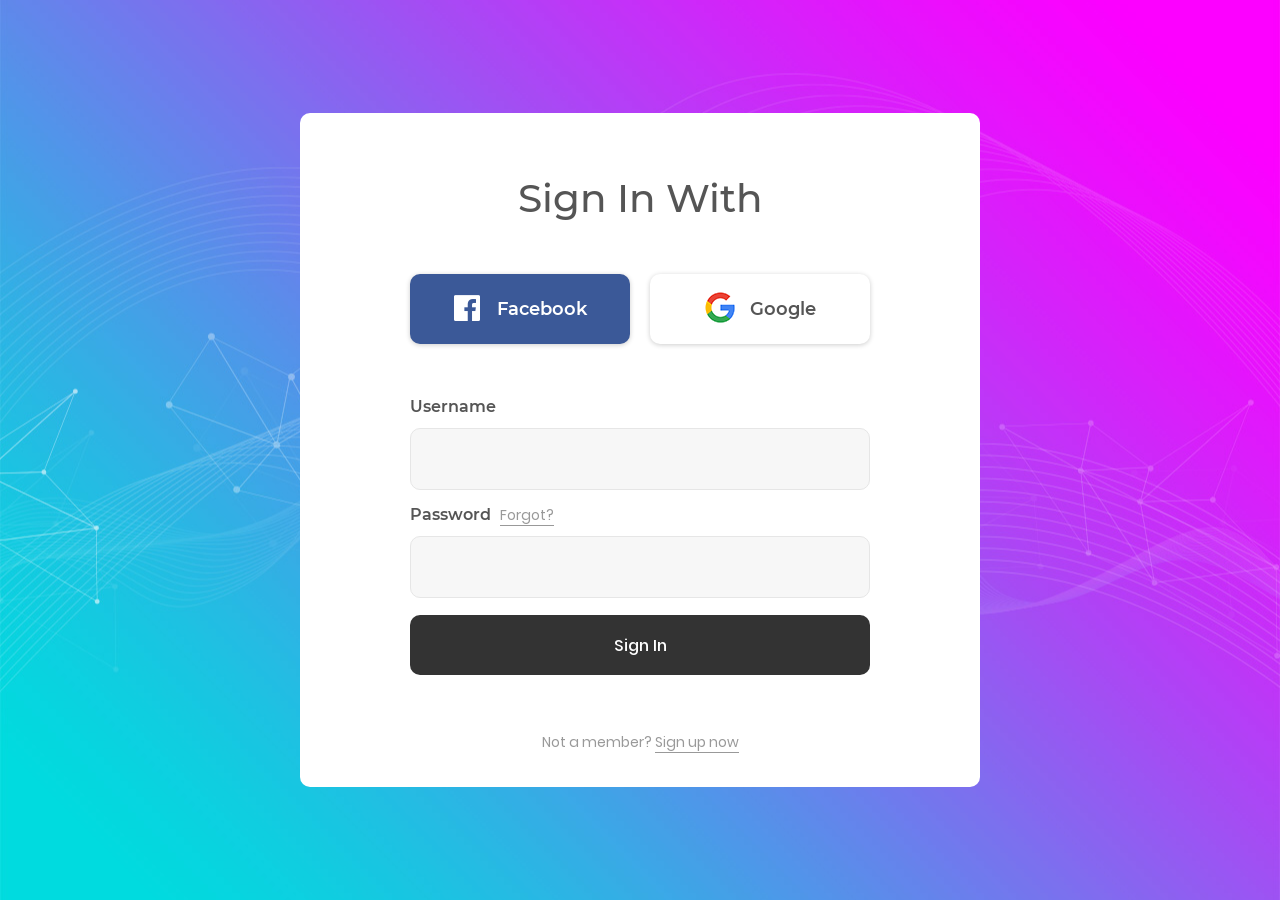
<file: 4.Form/1.part 1/index.html>
<!DOCTYPE html>
<html lang="en">
<head>
	<title>Login</title>
	<meta charset="UTF-8">
	<meta name="viewport" content="width=device-width, initial-scale=1">
<!--===============================================================================================-->	
	<link rel="icon" type="image/png" href="images/icons/favicon.ico"/>
<!--===============================================================================================-->
	<link rel="stylesheet" type="text/css" href="vendor/bootstrap/css/bootstrap.min.css">
<!--===============================================================================================-->
	<link rel="stylesheet" type="text/css" href="fonts/font-awesome-4.7.0/css/font-awesome.min.css">
<!--===============================================================================================-->
	<link rel="stylesheet" type="text/css" href="fonts/Linearicons-Free-v1.0.0/icon-font.min.css">
<!--===============================================================================================-->
	<link rel="stylesheet" type="text/css" href="vendor/animate/animate.css">
<!--===============================================================================================-->	
	<link rel="stylesheet" type="text/css" href="vendor/css-hamburgers/hamburgers.min.css">
<!--===============================================================================================-->
	<link rel="stylesheet" type="text/css" href="vendor/animsition/css/animsition.min.css">
<!--===============================================================================================-->
	<link rel="stylesheet" type="text/css" href="vendor/select2/select2.min.css">
<!--===============================================================================================-->	
	<link rel="stylesheet" type="text/css" href="vendor/daterangepicker/daterangepicker.css">
<!--===============================================================================================-->
	<link rel="stylesheet" type="text/css" href="css/util.css">
	<link rel="stylesheet" type="text/css" href="css/main.css">
<!--===============================================================================================-->
</head>
<body>
	
	<div class="limiter">
		<div class="container-login100" style="background-image: url('images/bg-01.jpg');">
			<div class="wrap-login100 p-l-110 p-r-110 p-t-62 p-b-33">
				<form method="post" class="login100-form validate-form flex-sb flex-w" action="process.php">
					<span class="login100-form-title p-b-53">
						Sign In With
					</span>

					<a href="#" class="btn-face m-b-20">
						<i class="fa fa-facebook-official"></i>
						Facebook
					</a>

					<a href="#" class="btn-google m-b-20">
						<img src="images/icons/icon-google.png" alt="GOOGLE">
						Google
					</a>
					
					<div class="p-t-31 p-b-9">
						<span class="txt1">
							Username
						</span>
					</div>
					<div class="wrap-input100 validate-input" data-validate = "Username is required">
						<input class="input100" type="text" name="username" >
						<span class="focus-input100"></span>
					</div>
					
					<div class="p-t-13 p-b-9">
						<span class="txt1">
							Password
						</span>

						<a href="#" class="txt2 bo1 m-l-5">
							Forgot?
						</a>
					</div>
					<div class="wrap-input100 validate-input" data-validate = "Password is required">
						<input class="input100" type="password" name="password" >
						<span class="focus-input100"></span>
					</div>

					<div class="container-login100-form-btn m-t-17">
						<button class="login100-form-btn">
							Sign In
						</button>
					</div>

					<div class="w-full text-center p-t-55">
						<span class="txt2">
							Not a member?
						</span>

						<a href="#" class="txt2 bo1">
							Sign up now
						</a>
					</div>
				</form>
			</div>
		</div>
	</div>
	

	<div id="dropDownSelect1"></div>
	
<!--===============================================================================================-->
	<script src="vendor/jquery/jquery-3.2.1.min.js"></script>
<!--===============================================================================================-->
	<script src="vendor/animsition/js/animsition.min.js"></script>
<!--===============================================================================================-->
	<script src="vendor/bootstrap/js/popper.js"></script>
	<script src="vendor/bootstrap/js/bootstrap.min.js"></script>
<!--===============================================================================================-->
	<script src="vendor/select2/select2.min.js"></script>
<!--===============================================================================================-->
	<script src="vendor/daterangepicker/moment.min.js"></script>
	<script src="vendor/daterangepicker/daterangepicker.js"></script>
<!--===============================================================================================-->
	<script src="vendor/countdowntime/countdowntime.js"></script>
<!--===============================================================================================-->
	<script src="js/main.js"></script>

</body>
</html>
</file>
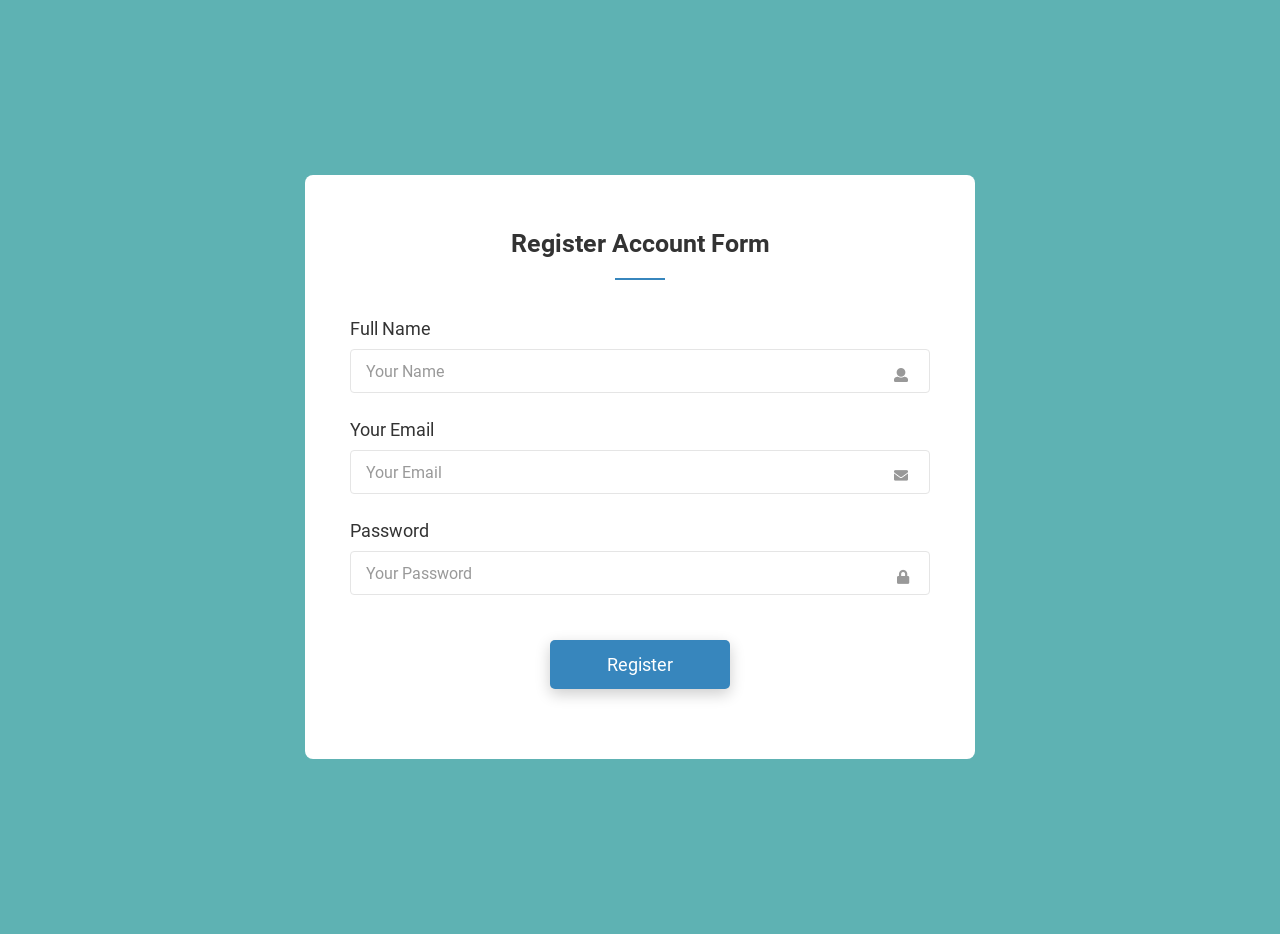
<file: Php nâng cao/Exercise/form/colorlib-regform-31/index.html>
<!DOCTYPE html>
<html>
<head>
	<meta charset="utf-8">
	<title>Form-v5 by Colorlib</title>
	<!-- Mobile Specific Metas -->
	<meta name="viewport" content="width=device-width, initial-scale=1, maximum-scale=1">
	<!-- Font-->
	<link rel="stylesheet" type="text/css" href="css/roboto-font.css">
	<link rel="stylesheet" type="text/css" href="fonts/font-awesome-5/css/fontawesome-all.min.css">
	<!-- Main Style Css -->
    <link rel="stylesheet" href="css/style.css"/>
</head>
<body class="form-v5">
	<div class="page-content">
		<div class="form-v5-content">
			<form class="form-detail" action="#" method="post">
				<h2>Register Account Form</h2>
				<div class="form-row">
					<label for="full-name">Full Name</label>
					<input type="text" name="full-name" id="full-name" class="input-text" placeholder="Your Name" required>
					<i class="fas fa-user"></i>
				</div>
				<div class="form-row">
					<label for="your-email">Your Email</label>
					<input type="email" name="your-email" id="your-email" class="input-text" placeholder="Your Email" required pattern="[^@]+@[^@]+.[a-zA-Z]{2,6}">
					<i class="fas fa-envelope"></i>
				</div>
				<div class="form-row">
					<label for="password">Password</label>
					<input type="password" name="password" id="password" class="input-text" placeholder="Your Password" required>
					<i class="fas fa-lock"></i>
				</div>
				<div class="form-row-last">
					<input type="submit" name="register" class="register" value="Register">
				</div>
			</form>
		</div>
	</div>
</body><!-- This templates was made by Colorlib (https://colorlib.com) -->
</html>
</file>
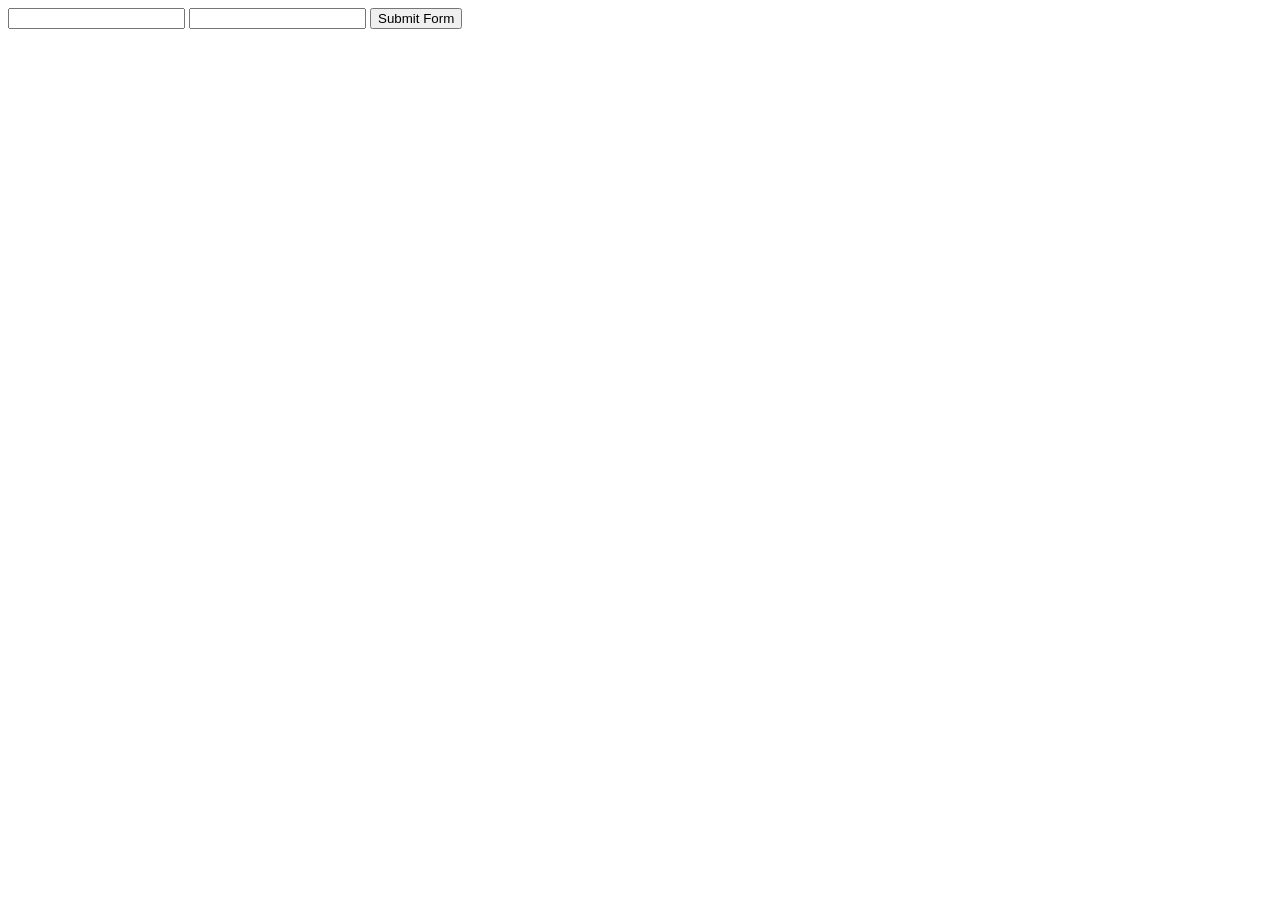
<file: 4.Form/1.part 1/1.html>
<!DOCTYPE html>
<html lang="en">
<head>
	<meta charset="UTF-8">
	<title>Document</title>
</head>
<body>
	<form name="main-form" method="post" action="">
		<input type="text" name="username" >
		<input type="password" name="password" >
		<input type="submit" value="Submit Form">
	</form>
</body>
</html>
</file>
<file: 4.Form/1.part 1/vendor/daterangepicker/daterangepicker.css>
.daterangepicker {
  position: absolute;
  color: inherit;
  background-color: #fff;
  border-radius: 4px;
  width: 278px;
  padding: 4px;
  margin-top: 1px;
  top: 100px;
  left: 20px;
  /* Calendars */ }
  .daterangepicker:before, .daterangepicker:after {
    position: absolute;
    display: inline-block;
    border-bottom-color: rgba(0, 0, 0, 0.2);
    content: ''; }
  .daterangepicker:before {
    top: -7px;
    border-right: 7px solid transparent;
    border-left: 7px solid transparent;
    border-bottom: 7px solid #ccc; }
  .daterangepicker:after {
    top: -6px;
    border-right: 6px solid transparent;
    border-bottom: 6px solid #fff;
    border-left: 6px solid transparent; }
  .daterangepicker.opensleft:before {
    right: 9px; }
  .daterangepicker.opensleft:after {
    right: 10px; }
  .daterangepicker.openscenter:before {
    left: 0;
    right: 0;
    width: 0;
    margin-left: auto;
    margin-right: auto; }
  .daterangepicker.openscenter:after {
    left: 0;
    right: 0;
    width: 0;
    margin-left: auto;
    margin-right: auto; }
  .daterangepicker.opensright:before {
    left: 9px; }
  .daterangepicker.opensright:after {
    left: 10px; }
  .daterangepicker.dropup {
    margin-top: -5px; }
    .daterangepicker.dropup:before {
      top: initial;
      bottom: -7px;
      border-bottom: initial;
      border-top: 7px solid #ccc; }
    .daterangepicker.dropup:after {
      top: initial;
      bottom: -6px;
      border-bottom: initial;
      border-top: 6px solid #fff; }
  .daterangepicker.dropdown-menu {
    max-width: none;
    z-index: 3001; }
  .daterangepicker.single .ranges, .daterangepicker.single .calendar {
    float: none; }
  .daterangepicker.show-calendar .calendar {
    display: block; }
  .daterangepicker .calendar {
    display: none;
    max-width: 270px;
    margin: 4px; }
    .daterangepicker .calendar.single .calendar-table {
      border: none; }
    .daterangepicker .calendar th, .daterangepicker .calendar td {
      white-space: nowrap;
      text-align: center;
      min-width: 32px; }
  .daterangepicker .calendar-table {
    border: 1px solid #fff;
    padding: 4px;
    border-radius: 4px;
    background-color: #fff; }
  .daterangepicker table {
    width: 100%;
    margin: 0; }
  .daterangepicker td, .daterangepicker th {
    text-align: center;
    width: 20px;
    height: 20px;
    border-radius: 4px;
    border: 1px solid transparent;
    white-space: nowrap;
    cursor: pointer; }
    .daterangepicker td.available:hover, .daterangepicker th.available:hover {
      background-color: #eee;
      border-color: transparent;
      color: inherit; }
    .daterangepicker td.week, .daterangepicker th.week {
      font-size: 80%;
      color: #ccc; }
  .daterangepicker td.off, .daterangepicker td.off.in-range, .daterangepicker td.off.start-date, .daterangepicker td.off.end-date {
    background-color: #fff;
    border-color: transparent;
    color: #999; }
  .daterangepicker td.in-range {
    background-color: #ebf4f8;
    border-color: transparent;
    color: #000;
    border-radius: 0; }
  .daterangepicker td.start-date {
    border-radius: 4px 0 0 4px; }
  .daterangepicker td.end-date {
    border-radius: 0 4px 4px 0; }
  .daterangepicker td.start-date.end-date {
    border-radius: 4px; }
  .daterangepicker td.active, .daterangepicker td.active:hover {
    background-color: #357ebd;
    border-color: transparent;
    color: #fff; }
  .daterangepicker th.month {
    width: auto; }
  .daterangepicker td.disabled, .daterangepicker option.disabled {
    color: #999;
    cursor: not-allowed;
    text-decoration: line-through; }
  .daterangepicker select.monthselect, .daterangepicker select.yearselect {
    font-size: 12px;
    padding: 1px;
    height: auto;
    margin: 0;
    cursor: default; }
  .daterangepicker select.monthselect {
    margin-right: 2%;
    width: 56%; }
  .daterangepicker select.yearselect {
    width: 40%; }
  .daterangepicker select.hourselect, .daterangepicker select.minuteselect, .daterangepicker select.secondselect, .daterangepicker select.ampmselect {
    width: 50px;
    margin-bottom: 0; }
  .daterangepicker .input-mini {
    border: 1px solid #ccc;
    border-radius: 4px;
    color: #555;
    height: 30px;
    line-height: 30px;
    display: block;
    vertical-align: middle;
    margin: 0 0 5px 0;
    padding: 0 6px 0 28px;
    width: 100%; }
    .daterangepicker .input-mini.active {
      border: 1px solid #08c;
      border-radius: 4px; }
  .daterangepicker .daterangepicker_input {
    position: relative; }
    .daterangepicker .daterangepicker_input i {
      position: absolute;
      left: 8px;
      top: 8px; }
  .daterangepicker.rtl .input-mini {
    padding-right: 28px;
    padding-left: 6px; }
  .daterangepicker.rtl .daterangepicker_input i {
    left: auto;
    right: 8px; }
  .daterangepicker .calendar-time {
    text-align: center;
    margin: 5px auto;
    line-height: 30px;
    position: relative;
    padding-left: 28px; }
    .daterangepicker .calendar-time select.disabled {
      color: #ccc;
      cursor: not-allowed; }

.ranges {
  font-size: 11px;
  float: none;
  margin: 4px;
  text-align: left; }
  .ranges ul {
    list-style: none;
    margin: 0 auto;
    padding: 0;
    width: 100%; }
  .ranges li {
    font-size: 13px;
    background-color: #f5f5f5;
    border: 1px solid #f5f5f5;
    border-radius: 4px;
    color: #08c;
    padding: 3px 12px;
    margin-bottom: 8px;
    cursor: pointer; }
    .ranges li:hover {
      background-color: #08c;
      border: 1px solid #08c;
      color: #fff; }
    .ranges li.active {
      background-color: #08c;
      border: 1px solid #08c;
      color: #fff; }

/*  Larger Screen Styling */
@media (min-width: 564px) {
  .daterangepicker {
    width: auto; }
    .daterangepicker .ranges ul {
      width: 160px; }
    .daterangepicker.single .ranges ul {
      width: 100%; }
    .daterangepicker.single .calendar.left {
      clear: none; }
    .daterangepicker.single.ltr .ranges, .daterangepicker.single.ltr .calendar {
      float: left; }
    .daterangepicker.single.rtl .ranges, .daterangepicker.single.rtl .calendar {
      float: right; }
    .daterangepicker.ltr {
      direction: ltr;
      text-align: left; }
      .daterangepicker.ltr .calendar.left {
        clear: left;
        margin-right: 0; }
        .daterangepicker.ltr .calendar.left .calendar-table {
          border-right: none;
          border-top-right-radius: 0;
          border-bottom-right-radius: 0; }
      .daterangepicker.ltr .calendar.right {
        margin-left: 0; }
        .daterangepicker.ltr .calendar.right .calendar-table {
          border-left: none;
          border-top-left-radius: 0;
          border-bottom-left-radius: 0; }
      .daterangepicker.ltr .left .daterangepicker_input {
        padding-right: 12px; }
      .daterangepicker.ltr .calendar.left .calendar-table {
        padding-right: 12px; }
      .daterangepicker.ltr .ranges, .daterangepicker.ltr .calendar {
        float: left; }
    .daterangepicker.rtl {
      direction: rtl;
      text-align: right; }
      .daterangepicker.rtl .calendar.left {
        clear: right;
        margin-left: 0; }
        .daterangepicker.rtl .calendar.left .calendar-table {
          border-left: none;
          border-top-left-radius: 0;
          border-bottom-left-radius: 0; }
      .daterangepicker.rtl .calendar.right {
        margin-right: 0; }
        .daterangepicker.rtl .calendar.right .calendar-table {
          border-right: none;
          border-top-right-radius: 0;
          border-bottom-right-radius: 0; }
      .daterangepicker.rtl .left .daterangepicker_input {
        padding-left: 12px; }
      .daterangepicker.rtl .calendar.left .calendar-table {
        padding-left: 12px; }
      .daterangepicker.rtl .ranges, .daterangepicker.rtl .calendar {
        text-align: right;
        float: right; } }
@media (min-width: 730px) {
  .daterangepicker .ranges {
    width: auto; }
  .daterangepicker.ltr .ranges {
    float: left; }
  .daterangepicker.rtl .ranges {
    float: right; }
  .daterangepicker .calendar.left {
    clear: none !important; } }
</file>
<file: 4.Form/1.part 1/css/util.css>
/*[ FONT SIZE ]
///////////////////////////////////////////////////////////
*/
.fs-1 {font-size: 1px;}
.fs-2 {font-size: 2px;}
.fs-3 {font-size: 3px;}
.fs-4 {font-size: 4px;}
.fs-5 {font-size: 5px;}
.fs-6 {font-size: 6px;}
.fs-7 {font-size: 7px;}
.fs-8 {font-size: 8px;}
.fs-9 {font-size: 9px;}
.fs-10 {font-size: 10px;}
.fs-11 {font-size: 11px;}
.fs-12 {font-size: 12px;}
.fs-13 {font-size: 13px;}
.fs-14 {font-size: 14px;}
.fs-15 {font-size: 15px;}
.fs-16 {font-size: 16px;}
.fs-17 {font-size: 17px;}
.fs-18 {font-size: 18px;}
.fs-19 {font-size: 19px;}
.fs-20 {font-size: 20px;}
.fs-21 {font-size: 21px;}
.fs-22 {font-size: 22px;}
.fs-23 {font-size: 23px;}
.fs-24 {font-size: 24px;}
.fs-25 {font-size: 25px;}
.fs-26 {font-size: 26px;}
.fs-27 {font-size: 27px;}
.fs-28 {font-size: 28px;}
.fs-29 {font-size: 29px;}
.fs-30 {font-size: 30px;}
.fs-31 {font-size: 31px;}
.fs-32 {font-size: 32px;}
.fs-33 {font-size: 33px;}
.fs-34 {font-size: 34px;}
.fs-35 {font-size: 35px;}
.fs-36 {font-size: 36px;}
.fs-37 {font-size: 37px;}
.fs-38 {font-size: 38px;}
.fs-39 {font-size: 39px;}
.fs-40 {font-size: 40px;}
.fs-41 {font-size: 41px;}
.fs-42 {font-size: 42px;}
.fs-43 {font-size: 43px;}
.fs-44 {font-size: 44px;}
.fs-45 {font-size: 45px;}
.fs-46 {font-size: 46px;}
.fs-47 {font-size: 47px;}
.fs-48 {font-size: 48px;}
.fs-49 {font-size: 49px;}
.fs-50 {font-size: 50px;}
.fs-51 {font-size: 51px;}
.fs-52 {font-size: 52px;}
.fs-53 {font-size: 53px;}
.fs-54 {font-size: 54px;}
.fs-55 {font-size: 55px;}
.fs-56 {font-size: 56px;}
.fs-57 {font-size: 57px;}
.fs-58 {font-size: 58px;}
.fs-59 {font-size: 59px;}
.fs-60 {font-size: 60px;}
.fs-61 {font-size: 61px;}
.fs-62 {font-size: 62px;}
.fs-63 {font-size: 63px;}
.fs-64 {font-size: 64px;}
.fs-65 {font-size: 65px;}
.fs-66 {font-size: 66px;}
.fs-67 {font-size: 67px;}
.fs-68 {font-size: 68px;}
.fs-69 {font-size: 69px;}
.fs-70 {font-size: 70px;}
.fs-71 {font-size: 71px;}
.fs-72 {font-size: 72px;}
.fs-73 {font-size: 73px;}
.fs-74 {font-size: 74px;}
.fs-75 {font-size: 75px;}
.fs-76 {font-size: 76px;}
.fs-77 {font-size: 77px;}
.fs-78 {font-size: 78px;}
.fs-79 {font-size: 79px;}
.fs-80 {font-size: 80px;}
.fs-81 {font-size: 81px;}
.fs-82 {font-size: 82px;}
.fs-83 {font-size: 83px;}
.fs-84 {font-size: 84px;}
.fs-85 {font-size: 85px;}
.fs-86 {font-size: 86px;}
.fs-87 {font-size: 87px;}
.fs-88 {font-size: 88px;}
.fs-89 {font-size: 89px;}
.fs-90 {font-size: 90px;}
.fs-91 {font-size: 91px;}
.fs-92 {font-size: 92px;}
.fs-93 {font-size: 93px;}
.fs-94 {font-size: 94px;}
.fs-95 {font-size: 95px;}
.fs-96 {font-size: 96px;}
.fs-97 {font-size: 97px;}
.fs-98 {font-size: 98px;}
.fs-99 {font-size: 99px;}
.fs-100 {font-size: 100px;}
.fs-101 {font-size: 101px;}
.fs-102 {font-size: 102px;}
.fs-103 {font-size: 103px;}
.fs-104 {font-size: 104px;}
.fs-105 {font-size: 105px;}
.fs-106 {font-size: 106px;}
.fs-107 {font-size: 107px;}
.fs-108 {font-size: 108px;}
.fs-109 {font-size: 109px;}
.fs-110 {font-size: 110px;}
.fs-111 {font-size: 111px;}
.fs-112 {font-size: 112px;}
.fs-113 {font-size: 113px;}
.fs-114 {font-size: 114px;}
.fs-115 {font-size: 115px;}
.fs-116 {font-size: 116px;}
.fs-117 {font-size: 117px;}
.fs-118 {font-size: 118px;}
.fs-119 {font-size: 119px;}
.fs-120 {font-size: 120px;}
.fs-121 {font-size: 121px;}
.fs-122 {font-size: 122px;}
.fs-123 {font-size: 123px;}
.fs-124 {font-size: 124px;}
.fs-125 {font-size: 125px;}
.fs-126 {font-size: 126px;}
.fs-127 {font-size: 127px;}
.fs-128 {font-size: 128px;}
.fs-129 {font-size: 129px;}
.fs-130 {font-size: 130px;}
.fs-131 {font-size: 131px;}
.fs-132 {font-size: 132px;}
.fs-133 {font-size: 133px;}
.fs-134 {font-size: 134px;}
.fs-135 {font-size: 135px;}
.fs-136 {font-size: 136px;}
.fs-137 {font-size: 137px;}
.fs-138 {font-size: 138px;}
.fs-139 {font-size: 139px;}
.fs-140 {font-size: 140px;}
.fs-141 {font-size: 141px;}
.fs-142 {font-size: 142px;}
.fs-143 {font-size: 143px;}
.fs-144 {font-size: 144px;}
.fs-145 {font-size: 145px;}
.fs-146 {font-size: 146px;}
.fs-147 {font-size: 147px;}
.fs-148 {font-size: 148px;}
.fs-149 {font-size: 149px;}
.fs-150 {font-size: 150px;}
.fs-151 {font-size: 151px;}
.fs-152 {font-size: 152px;}
.fs-153 {font-size: 153px;}
.fs-154 {font-size: 154px;}
.fs-155 {font-size: 155px;}
.fs-156 {font-size: 156px;}
.fs-157 {font-size: 157px;}
.fs-158 {font-size: 158px;}
.fs-159 {font-size: 159px;}
.fs-160 {font-size: 160px;}
.fs-161 {font-size: 161px;}
.fs-162 {font-size: 162px;}
.fs-163 {font-size: 163px;}
.fs-164 {font-size: 164px;}
.fs-165 {font-size: 165px;}
.fs-166 {font-size: 166px;}
.fs-167 {font-size: 167px;}
.fs-168 {font-size: 168px;}
.fs-169 {font-size: 169px;}
.fs-170 {font-size: 170px;}
.fs-171 {font-size: 171px;}
.fs-172 {font-size: 172px;}
.fs-173 {font-size: 173px;}
.fs-174 {font-size: 174px;}
.fs-175 {font-size: 175px;}
.fs-176 {font-size: 176px;}
.fs-177 {font-size: 177px;}
.fs-178 {font-size: 178px;}
.fs-179 {font-size: 179px;}
.fs-180 {font-size: 180px;}
.fs-181 {font-size: 181px;}
.fs-182 {font-size: 182px;}
.fs-183 {font-size: 183px;}
.fs-184 {font-size: 184px;}
.fs-185 {font-size: 185px;}
.fs-186 {font-size: 186px;}
.fs-187 {font-size: 187px;}
.fs-188 {font-size: 188px;}
.fs-189 {font-size: 189px;}
.fs-190 {font-size: 190px;}
.fs-191 {font-size: 191px;}
.fs-192 {font-size: 192px;}
.fs-193 {font-size: 193px;}
.fs-194 {font-size: 194px;}
.fs-195 {font-size: 195px;}
.fs-196 {font-size: 196px;}
.fs-197 {font-size: 197px;}
.fs-198 {font-size: 198px;}
.fs-199 {font-size: 199px;}
.fs-200 {font-size: 200px;}

/*[ PADDING ]
///////////////////////////////////////////////////////////
*/
.p-t-0 {padding-top: 0px;}
.p-t-1 {padding-top: 1px;}
.p-t-2 {padding-top: 2px;}
.p-t-3 {padding-top: 3px;}
.p-t-4 {padding-top: 4px;}
.p-t-5 {padding-top: 5px;}
.p-t-6 {padding-top: 6px;}
.p-t-7 {padding-top: 7px;}
.p-t-8 {padding-top: 8px;}
.p-t-9 {padding-top: 9px;}
.p-t-10 {padding-top: 10px;}
.p-t-11 {padding-top: 11px;}
.p-t-12 {padding-top: 12px;}
.p-t-13 {padding-top: 13px;}
.p-t-14 {padding-top: 14px;}
.p-t-15 {padding-top: 15px;}
.p-t-16 {padding-top: 16px;}
.p-t-17 {padding-top: 17px;}
.p-t-18 {padding-top: 18px;}
.p-t-19 {padding-top: 19px;}
.p-t-20 {padding-top: 20px;}
.p-t-21 {padding-top: 21px;}
.p-t-22 {padding-top: 22px;}
.p-t-23 {padding-top: 23px;}
.p-t-24 {padding-top: 24px;}
.p-t-25 {padding-top: 25px;}
.p-t-26 {padding-top: 26px;}
.p-t-27 {padding-top: 27px;}
.p-t-28 {padding-top: 28px;}
.p-t-29 {padding-top: 29px;}
.p-t-30 {padding-top: 30px;}
.p-t-31 {padding-top: 31px;}
.p-t-32 {padding-top: 32px;}
.p-t-33 {padding-top: 33px;}
.p-t-34 {padding-top: 34px;}
.p-t-35 {padding-top: 35px;}
.p-t-36 {padding-top: 36px;}
.p-t-37 {padding-top: 37px;}
.p-t-38 {padding-top: 38px;}
.p-t-39 {padding-top: 39px;}
.p-t-40 {padding-top: 40px;}
.p-t-41 {padding-top: 41px;}
.p-t-42 {padding-top: 42px;}
.p-t-43 {padding-top: 43px;}
.p-t-44 {padding-top: 44px;}
.p-t-45 {padding-top: 45px;}
.p-t-46 {padding-top: 46px;}
.p-t-47 {padding-top: 47px;}
.p-t-48 {padding-top: 48px;}
.p-t-49 {padding-top: 49px;}
.p-t-50 {padding-top: 50px;}
.p-t-51 {padding-top: 51px;}
.p-t-52 {padding-top: 52px;}
.p-t-53 {padding-top: 53px;}
.p-t-54 {padding-top: 54px;}
.p-t-55 {padding-top: 55px;}
.p-t-56 {padding-top: 56px;}
.p-t-57 {padding-top: 57px;}
.p-t-58 {padding-top: 58px;}
.p-t-59 {padding-top: 59px;}
.p-t-60 {padding-top: 60px;}
.p-t-61 {padding-top: 61px;}
.p-t-62 {padding-top: 62px;}
.p-t-63 {padding-top: 63px;}
.p-t-64 {padding-top: 64px;}
.p-t-65 {padding-top: 65px;}
.p-t-66 {padding-top: 66px;}
.p-t-67 {padding-top: 67px;}
.p-t-68 {padding-top: 68px;}
.p-t-69 {padding-top: 69px;}
.p-t-70 {padding-top: 70px;}
.p-t-71 {padding-top: 71px;}
.p-t-72 {padding-top: 72px;}
.p-t-73 {padding-top: 73px;}
.p-t-74 {padding-top: 74px;}
.p-t-75 {padding-top: 75px;}
.p-t-76 {padding-top: 76px;}
.p-t-77 {padding-top: 77px;}
.p-t-78 {padding-top: 78px;}
.p-t-79 {padding-top: 79px;}
.p-t-80 {padding-top: 80px;}
.p-t-81 {padding-top: 81px;}
.p-t-82 {padding-top: 82px;}
.p-t-83 {padding-top: 83px;}
.p-t-84 {padding-top: 84px;}
.p-t-85 {padding-top: 85px;}
.p-t-86 {padding-top: 86px;}
.p-t-87 {padding-top: 87px;}
.p-t-88 {padding-top: 88px;}
.p-t-89 {padding-top: 89px;}
.p-t-90 {padding-top: 90px;}
.p-t-91 {padding-top: 91px;}
.p-t-92 {padding-top: 92px;}
.p-t-93 {padding-top: 93px;}
.p-t-94 {padding-top: 94px;}
.p-t-95 {padding-top: 95px;}
.p-t-96 {padding-top: 96px;}
.p-t-97 {padding-top: 97px;}
.p-t-98 {padding-top: 98px;}
.p-t-99 {padding-top: 99px;}
.p-t-100 {padding-top: 100px;}
.p-t-101 {padding-top: 101px;}
.p-t-102 {padding-top: 102px;}
.p-t-103 {padding-top: 103px;}
.p-t-104 {padding-top: 104px;}
.p-t-105 {padding-top: 105px;}
.p-t-106 {padding-top: 106px;}
.p-t-107 {padding-top: 107px;}
.p-t-108 {padding-top: 108px;}
.p-t-109 {padding-top: 109px;}
.p-t-110 {padding-top: 110px;}
.p-t-111 {padding-top: 111px;}
.p-t-112 {padding-top: 112px;}
.p-t-113 {padding-top: 113px;}
.p-t-114 {padding-top: 114px;}
.p-t-115 {padding-top: 115px;}
.p-t-116 {padding-top: 116px;}
.p-t-117 {padding-top: 117px;}
.p-t-118 {padding-top: 118px;}
.p-t-119 {padding-top: 119px;}
.p-t-120 {padding-top: 120px;}
.p-t-121 {padding-top: 121px;}
.p-t-122 {padding-top: 122px;}
.p-t-123 {padding-top: 123px;}
.p-t-124 {padding-top: 124px;}
.p-t-125 {padding-top: 125px;}
.p-t-126 {padding-top: 126px;}
.p-t-127 {padding-top: 127px;}
.p-t-128 {padding-top: 128px;}
.p-t-129 {padding-top: 129px;}
.p-t-130 {padding-top: 130px;}
.p-t-131 {padding-top: 131px;}
.p-t-132 {padding-top: 132px;}
.p-t-133 {padding-top: 133px;}
.p-t-134 {padding-top: 134px;}
.p-t-135 {padding-top: 135px;}
.p-t-136 {padding-top: 136px;}
.p-t-137 {padding-top: 137px;}
.p-t-138 {padding-top: 138px;}
.p-t-139 {padding-top: 139px;}
.p-t-140 {padding-top: 140px;}
.p-t-141 {padding-top: 141px;}
.p-t-142 {padding-top: 142px;}
.p-t-143 {padding-top: 143px;}
.p-t-144 {padding-top: 144px;}
.p-t-145 {padding-top: 145px;}
.p-t-146 {padding-top: 146px;}
.p-t-147 {padding-top: 147px;}
.p-t-148 {padding-top: 148px;}
.p-t-149 {padding-top: 149px;}
.p-t-150 {padding-top: 150px;}
.p-t-151 {padding-top: 151px;}
.p-t-152 {padding-top: 152px;}
.p-t-153 {padding-top: 153px;}
.p-t-154 {padding-top: 154px;}
.p-t-155 {padding-top: 155px;}
.p-t-156 {padding-top: 156px;}
.p-t-157 {padding-top: 157px;}
.p-t-158 {padding-top: 158px;}
.p-t-159 {padding-top: 159px;}
.p-t-160 {padding-top: 160px;}
.p-t-161 {padding-top: 161px;}
.p-t-162 {padding-top: 162px;}
.p-t-163 {padding-top: 163px;}
.p-t-164 {padding-top: 164px;}
.p-t-165 {padding-top: 165px;}
.p-t-166 {padding-top: 166px;}
.p-t-167 {padding-top: 167px;}
.p-t-168 {padding-top: 168px;}
.p-t-169 {padding-top: 169px;}
.p-t-170 {padding-top: 170px;}
.p-t-171 {padding-top: 171px;}
.p-t-172 {padding-top: 172px;}
.p-t-173 {padding-top: 173px;}
.p-t-174 {padding-top: 174px;}
.p-t-175 {padding-top: 175px;}
.p-t-176 {padding-top: 176px;}
.p-t-177 {padding-top: 177px;}
.p-t-178 {padding-top: 178px;}
.p-t-179 {padding-top: 179px;}
.p-t-180 {padding-top: 180px;}
.p-t-181 {padding-top: 181px;}
.p-t-182 {padding-top: 182px;}
.p-t-183 {padding-top: 183px;}
.p-t-184 {padding-top: 184px;}
.p-t-185 {padding-top: 185px;}
.p-t-186 {padding-top: 186px;}
.p-t-187 {padding-top: 187px;}
.p-t-188 {padding-top: 188px;}
.p-t-189 {padding-top: 189px;}
.p-t-190 {padding-top: 190px;}
.p-t-191 {padding-top: 191px;}
.p-t-192 {padding-top: 192px;}
.p-t-193 {padding-top: 193px;}
.p-t-194 {padding-top: 194px;}
.p-t-195 {padding-top: 195px;}
.p-t-196 {padding-top: 196px;}
.p-t-197 {padding-top: 197px;}
.p-t-198 {padding-top: 198px;}
.p-t-199 {padding-top: 199px;}
.p-t-200 {padding-top: 200px;}
.p-t-201 {padding-top: 201px;}
.p-t-202 {padding-top: 202px;}
.p-t-203 {padding-top: 203px;}
.p-t-204 {padding-top: 204px;}
.p-t-205 {padding-top: 205px;}
.p-t-206 {padding-top: 206px;}
.p-t-207 {padding-top: 207px;}
.p-t-208 {padding-top: 208px;}
.p-t-209 {padding-top: 209px;}
.p-t-210 {padding-top: 210px;}
.p-t-211 {padding-top: 211px;}
.p-t-212 {padding-top: 212px;}
.p-t-213 {padding-top: 213px;}
.p-t-214 {padding-top: 214px;}
.p-t-215 {padding-top: 215px;}
.p-t-216 {padding-top: 216px;}
.p-t-217 {padding-top: 217px;}
.p-t-218 {padding-top: 218px;}
.p-t-219 {padding-top: 219px;}
.p-t-220 {padding-top: 220px;}
.p-t-221 {padding-top: 221px;}
.p-t-222 {padding-top: 222px;}
.p-t-223 {padding-top: 223px;}
.p-t-224 {padding-top: 224px;}
.p-t-225 {padding-top: 225px;}
.p-t-226 {padding-top: 226px;}
.p-t-227 {padding-top: 227px;}
.p-t-228 {padding-top: 228px;}
.p-t-229 {padding-top: 229px;}
.p-t-230 {padding-top: 230px;}
.p-t-231 {padding-top: 231px;}
.p-t-232 {padding-top: 232px;}
.p-t-233 {padding-top: 233px;}
.p-t-234 {padding-top: 234px;}
.p-t-235 {padding-top: 235px;}
.p-t-236 {padding-top: 236px;}
.p-t-237 {padding-top: 237px;}
.p-t-238 {padding-top: 238px;}
.p-t-239 {padding-top: 239px;}
.p-t-240 {padding-top: 240px;}
.p-t-241 {padding-top: 241px;}
.p-t-242 {padding-top: 242px;}
.p-t-243 {padding-top: 243px;}
.p-t-244 {padding-top: 244px;}
.p-t-245 {padding-top: 245px;}
.p-t-246 {padding-top: 246px;}
.p-t-247 {padding-top: 247px;}
.p-t-248 {padding-top: 248px;}
.p-t-249 {padding-top: 249px;}
.p-t-250 {padding-top: 250px;}
.p-b-0 {padding-bottom: 0px;}
.p-b-1 {padding-bottom: 1px;}
.p-b-2 {padding-bottom: 2px;}
.p-b-3 {padding-bottom: 3px;}
.p-b-4 {padding-bottom: 4px;}
.p-b-5 {padding-bottom: 5px;}
.p-b-6 {padding-bottom: 6px;}
.p-b-7 {padding-bottom: 7px;}
.p-b-8 {padding-bottom: 8px;}
.p-b-9 {padding-bottom: 9px;}
.p-b-10 {padding-bottom: 10px;}
.p-b-11 {padding-bottom: 11px;}
.p-b-12 {padding-bottom: 12px;}
.p-b-13 {padding-bottom: 13px;}
.p-b-14 {padding-bottom: 14px;}
.p-b-15 {padding-bottom: 15px;}
.p-b-16 {padding-bottom: 16px;}
.p-b-17 {padding-bottom: 17px;}
.p-b-18 {padding-bottom: 18px;}
.p-b-19 {padding-bottom: 19px;}
.p-b-20 {padding-bottom: 20px;}
.p-b-21 {padding-bottom: 21px;}
.p-b-22 {padding-bottom: 22px;}
.p-b-23 {padding-bottom: 23px;}
.p-b-24 {padding-bottom: 24px;}
.p-b-25 {padding-bottom: 25px;}
.p-b-26 {padding-bottom: 26px;}
.p-b-27 {padding-bottom: 27px;}
.p-b-28 {padding-bottom: 28px;}
.p-b-29 {padding-bottom: 29px;}
.p-b-30 {padding-bottom: 30px;}
.p-b-31 {padding-bottom: 31px;}
.p-b-32 {padding-bottom: 32px;}
.p-b-33 {padding-bottom: 33px;}
.p-b-34 {padding-bottom: 34px;}
.p-b-35 {padding-bottom: 35px;}
.p-b-36 {padding-bottom: 36px;}
.p-b-37 {padding-bottom: 37px;}
.p-b-38 {padding-bottom: 38px;}
.p-b-39 {padding-bottom: 39px;}
.p-b-40 {padding-bottom: 40px;}
.p-b-41 {padding-bottom: 41px;}
.p-b-42 {padding-bottom: 42px;}
.p-b-43 {padding-bottom: 43px;}
.p-b-44 {padding-bottom: 44px;}
.p-b-45 {padding-bottom: 45px;}
.p-b-46 {padding-bottom: 46px;}
.p-b-47 {padding-bottom: 47px;}
.p-b-48 {padding-bottom: 48px;}
.p-b-49 {padding-bottom: 49px;}
.p-b-50 {padding-bottom: 50px;}
.p-b-51 {padding-bottom: 51px;}
.p-b-52 {padding-bottom: 52px;}
.p-b-53 {padding-bottom: 53px;}
.p-b-54 {padding-bottom: 54px;}
.p-b-55 {padding-bottom: 55px;}
.p-b-56 {padding-bottom: 56px;}
.p-b-57 {padding-bottom: 57px;}
.p-b-58 {padding-bottom: 58px;}
.p-b-59 {padding-bottom: 59px;}
.p-b-60 {padding-bottom: 60px;}
.p-b-61 {padding-bottom: 61px;}
.p-b-62 {padding-bottom: 62px;}
.p-b-63 {padding-bottom: 63px;}
.p-b-64 {padding-bottom: 64px;}
.p-b-65 {padding-bottom: 65px;}
.p-b-66 {padding-bottom: 66px;}
.p-b-67 {padding-bottom: 67px;}
.p-b-68 {padding-bottom: 68px;}
.p-b-69 {padding-bottom: 69px;}
.p-b-70 {padding-bottom: 70px;}
.p-b-71 {padding-bottom: 71px;}
.p-b-72 {padding-bottom: 72px;}
.p-b-73 {padding-bottom: 73px;}
.p-b-74 {padding-bottom: 74px;}
.p-b-75 {padding-bottom: 75px;}
.p-b-76 {padding-bottom: 76px;}
.p-b-77 {padding-bottom: 77px;}
.p-b-78 {padding-bottom: 78px;}
.p-b-79 {padding-bottom: 79px;}
.p-b-80 {padding-bottom: 80px;}
.p-b-81 {padding-bottom: 81px;}
.p-b-82 {padding-bottom: 82px;}
.p-b-83 {padding-bottom: 83px;}
.p-b-84 {padding-bottom: 84px;}
.p-b-85 {padding-bottom: 85px;}
.p-b-86 {padding-bottom: 86px;}
.p-b-87 {padding-bottom: 87px;}
.p-b-88 {padding-bottom: 88px;}
.p-b-89 {padding-bottom: 89px;}
.p-b-90 {padding-bottom: 90px;}
.p-b-91 {padding-bottom: 91px;}
.p-b-92 {padding-bottom: 92px;}
.p-b-93 {padding-bottom: 93px;}
.p-b-94 {padding-bottom: 94px;}
.p-b-95 {padding-bottom: 95px;}
.p-b-96 {padding-bottom: 96px;}
.p-b-97 {padding-bottom: 97px;}
.p-b-98 {padding-bottom: 98px;}
.p-b-99 {padding-bottom: 99px;}
.p-b-100 {padding-bottom: 100px;}
.p-b-101 {padding-bottom: 101px;}
.p-b-102 {padding-bottom: 102px;}
.p-b-103 {padding-bottom: 103px;}
.p-b-104 {padding-bottom: 104px;}
.p-b-105 {padding-bottom: 105px;}
.p-b-106 {padding-bottom: 106px;}
.p-b-107 {padding-bottom: 107px;}
.p-b-108 {padding-bottom: 108px;}
.p-b-109 {padding-bottom: 109px;}
.p-b-110 {padding-bottom: 110px;}
.p-b-111 {padding-bottom: 111px;}
.p-b-112 {padding-bottom: 112px;}
.p-b-113 {padding-bottom: 113px;}
.p-b-114 {padding-bottom: 114px;}
.p-b-115 {padding-bottom: 115px;}
.p-b-116 {padding-bottom: 116px;}
.p-b-117 {padding-bottom: 117px;}
.p-b-118 {padding-bottom: 118px;}
.p-b-119 {padding-bottom: 119px;}
.p-b-120 {padding-bottom: 120px;}
.p-b-121 {padding-bottom: 121px;}
.p-b-122 {padding-bottom: 122px;}
.p-b-123 {padding-bottom: 123px;}
.p-b-124 {padding-bottom: 124px;}
.p-b-125 {padding-bottom: 125px;}
.p-b-126 {padding-bottom: 126px;}
.p-b-127 {padding-bottom: 127px;}
.p-b-128 {padding-bottom: 128px;}
.p-b-129 {padding-bottom: 129px;}
.p-b-130 {padding-bottom: 130px;}
.p-b-131 {padding-bottom: 131px;}
.p-b-132 {padding-bottom: 132px;}
.p-b-133 {padding-bottom: 133px;}
.p-b-134 {padding-bottom: 134px;}
.p-b-135 {padding-bottom: 135px;}
.p-b-136 {padding-bottom: 136px;}
.p-b-137 {padding-bottom: 137px;}
.p-b-138 {padding-bottom: 138px;}
.p-b-139 {padding-bottom: 139px;}
.p-b-140 {padding-bottom: 140px;}
.p-b-141 {padding-bottom: 141px;}
.p-b-142 {padding-bottom: 142px;}
.p-b-143 {padding-bottom: 143px;}
.p-b-144 {padding-bottom: 144px;}
.p-b-145 {padding-bottom: 145px;}
.p-b-146 {padding-bottom: 146px;}
.p-b-147 {padding-bottom: 147px;}
.p-b-148 {padding-bottom: 148px;}
.p-b-149 {padding-bottom: 149px;}
.p-b-150 {padding-bottom: 150px;}
.p-b-151 {padding-bottom: 151px;}
.p-b-152 {padding-bottom: 152px;}
.p-b-153 {padding-bottom: 153px;}
.p-b-154 {padding-bottom: 154px;}
.p-b-155 {padding-bottom: 155px;}
.p-b-156 {padding-bottom: 156px;}
.p-b-157 {padding-bottom: 157px;}
.p-b-158 {padding-bottom: 158px;}
.p-b-159 {padding-bottom: 159px;}
.p-b-160 {padding-bottom: 160px;}
.p-b-161 {padding-bottom: 161px;}
.p-b-162 {padding-bottom: 162px;}
.p-b-163 {padding-bottom: 163px;}
.p-b-164 {padding-bottom: 164px;}
.p-b-165 {padding-bottom: 165px;}
.p-b-166 {padding-bottom: 166px;}
.p-b-167 {padding-bottom: 167px;}
.p-b-168 {padding-bottom: 168px;}
.p-b-169 {padding-bottom: 169px;}
.p-b-170 {padding-bottom: 170px;}
.p-b-171 {padding-bottom: 171px;}
.p-b-172 {padding-bottom: 172px;}
.p-b-173 {padding-bottom: 173px;}
.p-b-174 {padding-bottom: 174px;}
.p-b-175 {padding-bottom: 175px;}
.p-b-176 {padding-bottom: 176px;}
.p-b-177 {padding-bottom: 177px;}
.p-b-178 {padding-bottom: 178px;}
.p-b-179 {padding-bottom: 179px;}
.p-b-180 {padding-bottom: 180px;}
.p-b-181 {padding-bottom: 181px;}
.p-b-182 {padding-bottom: 182px;}
.p-b-183 {padding-bottom: 183px;}
.p-b-184 {padding-bottom: 184px;}
.p-b-185 {padding-bottom: 185px;}
.p-b-186 {padding-bottom: 186px;}
.p-b-187 {padding-bottom: 187px;}
.p-b-188 {padding-bottom: 188px;}
.p-b-189 {padding-bottom: 189px;}
.p-b-190 {padding-bottom: 190px;}
.p-b-191 {padding-bottom: 191px;}
.p-b-192 {padding-bottom: 192px;}
.p-b-193 {padding-bottom: 193px;}
.p-b-194 {padding-bottom: 194px;}
.p-b-195 {padding-bottom: 195px;}
.p-b-196 {padding-bottom: 196px;}
.p-b-197 {padding-bottom: 197px;}
.p-b-198 {padding-bottom: 198px;}
.p-b-199 {padding-bottom: 199px;}
.p-b-200 {padding-bottom: 200px;}
.p-b-201 {padding-bottom: 201px;}
.p-b-202 {padding-bottom: 202px;}
.p-b-203 {padding-bottom: 203px;}
.p-b-204 {padding-bottom: 204px;}
.p-b-205 {padding-bottom: 205px;}
.p-b-206 {padding-bottom: 206px;}
.p-b-207 {padding-bottom: 207px;}
.p-b-208 {padding-bottom: 208px;}
.p-b-209 {padding-bottom: 209px;}
.p-b-210 {padding-bottom: 210px;}
.p-b-211 {padding-bottom: 211px;}
.p-b-212 {padding-bottom: 212px;}
.p-b-213 {padding-bottom: 213px;}
.p-b-214 {padding-bottom: 214px;}
.p-b-215 {padding-bottom: 215px;}
.p-b-216 {padding-bottom: 216px;}
.p-b-217 {padding-bottom: 217px;}
.p-b-218 {padding-bottom: 218px;}
.p-b-219 {padding-bottom: 219px;}
.p-b-220 {padding-bottom: 220px;}
.p-b-221 {padding-bottom: 221px;}
.p-b-222 {padding-bottom: 222px;}
.p-b-223 {padding-bottom: 223px;}
.p-b-224 {padding-bottom: 224px;}
.p-b-225 {padding-bottom: 225px;}
.p-b-226 {padding-bottom: 226px;}
.p-b-227 {padding-bottom: 227px;}
.p-b-228 {padding-bottom: 228px;}
.p-b-229 {padding-bottom: 229px;}
.p-b-230 {padding-bottom: 230px;}
.p-b-231 {padding-bottom: 231px;}
.p-b-232 {padding-bottom: 232px;}
.p-b-233 {padding-bottom: 233px;}
.p-b-234 {padding-bottom: 234px;}
.p-b-235 {padding-bottom: 235px;}
.p-b-236 {padding-bottom: 236px;}
.p-b-237 {padding-bottom: 237px;}
.p-b-238 {padding-bottom: 238px;}
.p-b-239 {padding-bottom: 239px;}
.p-b-240 {padding-bottom: 240px;}
.p-b-241 {padding-bottom: 241px;}
.p-b-242 {padding-bottom: 242px;}
.p-b-243 {padding-bottom: 243px;}
.p-b-244 {padding-bottom: 244px;}
.p-b-245 {padding-bottom: 245px;}
.p-b-246 {padding-bottom: 246px;}
.p-b-247 {padding-bottom: 247px;}
.p-b-248 {padding-bottom: 248px;}
.p-b-249 {padding-bottom: 249px;}
.p-b-250 {padding-bottom: 250px;}
.p-l-0 {padding-left: 0px;}
.p-l-1 {padding-left: 1px;}
.p-l-2 {padding-left: 2px;}
.p-l-3 {padding-left: 3px;}
.p-l-4 {padding-left: 4px;}
.p-l-5 {padding-left: 5px;}
.p-l-6 {padding-left: 6px;}
.p-l-7 {padding-left: 7px;}
.p-l-8 {padding-left: 8px;}
.p-l-9 {padding-left: 9px;}
.p-l-10 {padding-left: 10px;}
.p-l-11 {padding-left: 11px;}
.p-l-12 {padding-left: 12px;}
.p-l-13 {padding-left: 13px;}
.p-l-14 {padding-left: 14px;}
.p-l-15 {padding-left: 15px;}
.p-l-16 {padding-left: 16px;}
.p-l-17 {padding-left: 17px;}
.p-l-18 {padding-left: 18px;}
.p-l-19 {padding-left: 19px;}
.p-l-20 {padding-left: 20px;}
.p-l-21 {padding-left: 21px;}
.p-l-22 {padding-left: 22px;}
.p-l-23 {padding-left: 23px;}
.p-l-24 {padding-left: 24px;}
.p-l-25 {padding-left: 25px;}
.p-l-26 {padding-left: 26px;}
.p-l-27 {padding-left: 27px;}
.p-l-28 {padding-left: 28px;}
.p-l-29 {padding-left: 29px;}
.p-l-30 {padding-left: 30px;}
.p-l-31 {padding-left: 31px;}
.p-l-32 {padding-left: 32px;}
.p-l-33 {padding-left: 33px;}
.p-l-34 {padding-left: 34px;}
.p-l-35 {padding-left: 35px;}
.p-l-36 {padding-left: 36px;}
.p-l-37 {padding-left: 37px;}
.p-l-38 {padding-left: 38px;}
.p-l-39 {padding-left: 39px;}
.p-l-40 {padding-left: 40px;}
.p-l-41 {padding-left: 41px;}
.p-l-42 {padding-left: 42px;}
.p-l-43 {padding-left: 43px;}
.p-l-44 {padding-left: 44px;}
.p-l-45 {padding-left: 45px;}
.p-l-46 {padding-left: 46px;}
.p-l-47 {padding-left: 47px;}
.p-l-48 {padding-left: 48px;}
.p-l-49 {padding-left: 49px;}
.p-l-50 {padding-left: 50px;}
.p-l-51 {padding-left: 51px;}
.p-l-52 {padding-left: 52px;}
.p-l-53 {padding-left: 53px;}
.p-l-54 {padding-left: 54px;}
.p-l-55 {padding-left: 55px;}
.p-l-56 {padding-left: 56px;}
.p-l-57 {padding-left: 57px;}
.p-l-58 {padding-left: 58px;}
.p-l-59 {padding-left: 59px;}
.p-l-60 {padding-left: 60px;}
.p-l-61 {padding-left: 61px;}
.p-l-62 {padding-left: 62px;}
.p-l-63 {padding-left: 63px;}
.p-l-64 {padding-left: 64px;}
.p-l-65 {padding-left: 65px;}
.p-l-66 {padding-left: 66px;}
.p-l-67 {padding-left: 67px;}
.p-l-68 {padding-left: 68px;}
.p-l-69 {padding-left: 69px;}
.p-l-70 {padding-left: 70px;}
.p-l-71 {padding-left: 71px;}
.p-l-72 {padding-left: 72px;}
.p-l-73 {padding-left: 73px;}
.p-l-74 {padding-left: 74px;}
.p-l-75 {padding-left: 75px;}
.p-l-76 {padding-left: 76px;}
.p-l-77 {padding-left: 77px;}
.p-l-78 {padding-left: 78px;}
.p-l-79 {padding-left: 79px;}
.p-l-80 {padding-left: 80px;}
.p-l-81 {padding-left: 81px;}
.p-l-82 {padding-left: 82px;}
.p-l-83 {padding-left: 83px;}
.p-l-84 {padding-left: 84px;}
.p-l-85 {padding-left: 85px;}
.p-l-86 {padding-left: 86px;}
.p-l-87 {padding-left: 87px;}
.p-l-88 {padding-left: 88px;}
.p-l-89 {padding-left: 89px;}
.p-l-90 {padding-left: 90px;}
.p-l-91 {padding-left: 91px;}
.p-l-92 {padding-left: 92px;}
.p-l-93 {padding-left: 93px;}
.p-l-94 {padding-left: 94px;}
.p-l-95 {padding-left: 95px;}
.p-l-96 {padding-left: 96px;}
.p-l-97 {padding-left: 97px;}
.p-l-98 {padding-left: 98px;}
.p-l-99 {padding-left: 99px;}
.p-l-100 {padding-left: 100px;}
.p-l-101 {padding-left: 101px;}
.p-l-102 {padding-left: 102px;}
.p-l-103 {padding-left: 103px;}
.p-l-104 {padding-left: 104px;}
.p-l-105 {padding-left: 105px;}
.p-l-106 {padding-left: 106px;}
.p-l-107 {padding-left: 107px;}
.p-l-108 {padding-left: 108px;}
.p-l-109 {padding-left: 109px;}
.p-l-110 {padding-left: 110px;}
.p-l-111 {padding-left: 111px;}
.p-l-112 {padding-left: 112px;}
.p-l-113 {padding-left: 113px;}
.p-l-114 {padding-left: 114px;}
.p-l-115 {padding-left: 115px;}
.p-l-116 {padding-left: 116px;}
.p-l-117 {padding-left: 117px;}
.p-l-118 {padding-left: 118px;}
.p-l-119 {padding-left: 119px;}
.p-l-120 {padding-left: 120px;}
.p-l-121 {padding-left: 121px;}
.p-l-122 {padding-left: 122px;}
.p-l-123 {padding-left: 123px;}
.p-l-124 {padding-left: 124px;}
.p-l-125 {padding-left: 125px;}
.p-l-126 {padding-left: 126px;}
.p-l-127 {padding-left: 127px;}
.p-l-128 {padding-left: 128px;}
.p-l-129 {padding-left: 129px;}
.p-l-130 {padding-left: 130px;}
.p-l-131 {padding-left: 131px;}
.p-l-132 {padding-left: 132px;}
.p-l-133 {padding-left: 133px;}
.p-l-134 {padding-left: 134px;}
.p-l-135 {padding-left: 135px;}
.p-l-136 {padding-left: 136px;}
.p-l-137 {padding-left: 137px;}
.p-l-138 {padding-left: 138px;}
.p-l-139 {padding-left: 139px;}
.p-l-140 {padding-left: 140px;}
.p-l-141 {padding-left: 141px;}
.p-l-142 {padding-left: 142px;}
.p-l-143 {padding-left: 143px;}
.p-l-144 {padding-left: 144px;}
.p-l-145 {padding-left: 145px;}
.p-l-146 {padding-left: 146px;}
.p-l-147 {padding-left: 147px;}
.p-l-148 {padding-left: 148px;}
.p-l-149 {padding-left: 149px;}
.p-l-150 {padding-left: 150px;}
.p-l-151 {padding-left: 151px;}
.p-l-152 {padding-left: 152px;}
.p-l-153 {padding-left: 153px;}
.p-l-154 {padding-left: 154px;}
.p-l-155 {padding-left: 155px;}
.p-l-156 {padding-left: 156px;}
.p-l-157 {padding-left: 157px;}
.p-l-158 {padding-left: 158px;}
.p-l-159 {padding-left: 159px;}
.p-l-160 {padding-left: 160px;}
.p-l-161 {padding-left: 161px;}
.p-l-162 {padding-left: 162px;}
.p-l-163 {padding-left: 163px;}
.p-l-164 {padding-left: 164px;}
.p-l-165 {padding-left: 165px;}
.p-l-166 {padding-left: 166px;}
.p-l-167 {padding-left: 167px;}
.p-l-168 {padding-left: 168px;}
.p-l-169 {padding-left: 169px;}
.p-l-170 {padding-left: 170px;}
.p-l-171 {padding-left: 171px;}
.p-l-172 {padding-left: 172px;}
.p-l-173 {padding-left: 173px;}
.p-l-174 {padding-left: 174px;}
.p-l-175 {padding-left: 175px;}
.p-l-176 {padding-left: 176px;}
.p-l-177 {padding-left: 177px;}
.p-l-178 {padding-left: 178px;}
.p-l-179 {padding-left: 179px;}
.p-l-180 {padding-left: 180px;}
.p-l-181 {padding-left: 181px;}
.p-l-182 {padding-left: 182px;}
.p-l-183 {padding-left: 183px;}
.p-l-184 {padding-left: 184px;}
.p-l-185 {padding-left: 185px;}
.p-l-186 {padding-left: 186px;}
.p-l-187 {padding-left: 187px;}
.p-l-188 {padding-left: 188px;}
.p-l-189 {padding-left: 189px;}
.p-l-190 {padding-left: 190px;}
.p-l-191 {padding-left: 191px;}
.p-l-192 {padding-left: 192px;}
.p-l-193 {padding-left: 193px;}
.p-l-194 {padding-left: 194px;}
.p-l-195 {padding-left: 195px;}
.p-l-196 {padding-left: 196px;}
.p-l-197 {padding-left: 197px;}
.p-l-198 {padding-left: 198px;}
.p-l-199 {padding-left: 199px;}
.p-l-200 {padding-left: 200px;}
.p-l-201 {padding-left: 201px;}
.p-l-202 {padding-left: 202px;}
.p-l-203 {padding-left: 203px;}
.p-l-204 {padding-left: 204px;}
.p-l-205 {padding-left: 205px;}
.p-l-206 {padding-left: 206px;}
.p-l-207 {padding-left: 207px;}
.p-l-208 {padding-left: 208px;}
.p-l-209 {padding-left: 209px;}
.p-l-210 {padding-left: 210px;}
.p-l-211 {padding-left: 211px;}
.p-l-212 {padding-left: 212px;}
.p-l-213 {padding-left: 213px;}
.p-l-214 {padding-left: 214px;}
.p-l-215 {padding-left: 215px;}
.p-l-216 {padding-left: 216px;}
.p-l-217 {padding-left: 217px;}
.p-l-218 {padding-left: 218px;}
.p-l-219 {padding-left: 219px;}
.p-l-220 {padding-left: 220px;}
.p-l-221 {padding-left: 221px;}
.p-l-222 {padding-left: 222px;}
.p-l-223 {padding-left: 223px;}
.p-l-224 {padding-left: 224px;}
.p-l-225 {padding-left: 225px;}
.p-l-226 {padding-left: 226px;}
.p-l-227 {padding-left: 227px;}
.p-l-228 {padding-left: 228px;}
.p-l-229 {padding-left: 229px;}
.p-l-230 {padding-left: 230px;}
.p-l-231 {padding-left: 231px;}
.p-l-232 {padding-left: 232px;}
.p-l-233 {padding-left: 233px;}
.p-l-234 {padding-left: 234px;}
.p-l-235 {padding-left: 235px;}
.p-l-236 {padding-left: 236px;}
.p-l-237 {padding-left: 237px;}
.p-l-238 {padding-left: 238px;}
.p-l-239 {padding-left: 239px;}
.p-l-240 {padding-left: 240px;}
.p-l-241 {padding-left: 241px;}
.p-l-242 {padding-left: 242px;}
.p-l-243 {padding-left: 243px;}
.p-l-244 {padding-left: 244px;}
.p-l-245 {padding-left: 245px;}
.p-l-246 {padding-left: 246px;}
.p-l-247 {padding-left: 247px;}
.p-l-248 {padding-left: 248px;}
.p-l-249 {padding-left: 249px;}
.p-l-250 {padding-left: 250px;}
.p-r-0 {padding-right: 0px;}
.p-r-1 {padding-right: 1px;}
.p-r-2 {padding-right: 2px;}
.p-r-3 {padding-right: 3px;}
.p-r-4 {padding-right: 4px;}
.p-r-5 {padding-right: 5px;}
.p-r-6 {padding-right: 6px;}
.p-r-7 {padding-right: 7px;}
.p-r-8 {padding-right: 8px;}
.p-r-9 {padding-right: 9px;}
.p-r-10 {padding-right: 10px;}
.p-r-11 {padding-right: 11px;}
.p-r-12 {padding-right: 12px;}
.p-r-13 {padding-right: 13px;}
.p-r-14 {padding-right: 14px;}
.p-r-15 {padding-right: 15px;}
.p-r-16 {padding-right: 16px;}
.p-r-17 {padding-right: 17px;}
.p-r-18 {padding-right: 18px;}
.p-r-19 {padding-right: 19px;}
.p-r-20 {padding-right: 20px;}
.p-r-21 {padding-right: 21px;}
.p-r-22 {padding-right: 22px;}
.p-r-23 {padding-right: 23px;}
.p-r-24 {padding-right: 24px;}
.p-r-25 {padding-right: 25px;}
.p-r-26 {padding-right: 26px;}
.p-r-27 {padding-right: 27px;}
.p-r-28 {padding-right: 28px;}
.p-r-29 {padding-right: 29px;}
.p-r-30 {padding-right: 30px;}
.p-r-31 {padding-right: 31px;}
.p-r-32 {padding-right: 32px;}
.p-r-33 {padding-right: 33px;}
.p-r-34 {padding-right: 34px;}
.p-r-35 {padding-right: 35px;}
.p-r-36 {padding-right: 36px;}
.p-r-37 {padding-right: 37px;}
.p-r-38 {padding-right: 38px;}
.p-r-39 {padding-right: 39px;}
.p-r-40 {padding-right: 40px;}
.p-r-41 {padding-right: 41px;}
.p-r-42 {padding-right: 42px;}
.p-r-43 {padding-right: 43px;}
.p-r-44 {padding-right: 44px;}
.p-r-45 {padding-right: 45px;}
.p-r-46 {padding-right: 46px;}
.p-r-47 {padding-right: 47px;}
.p-r-48 {padding-right: 48px;}
.p-r-49 {padding-right: 49px;}
.p-r-50 {padding-right: 50px;}
.p-r-51 {padding-right: 51px;}
.p-r-52 {padding-right: 52px;}
.p-r-53 {padding-right: 53px;}
.p-r-54 {padding-right: 54px;}
.p-r-55 {padding-right: 55px;}
.p-r-56 {padding-right: 56px;}
.p-r-57 {padding-right: 57px;}
.p-r-58 {padding-right: 58px;}
.p-r-59 {padding-right: 59px;}
.p-r-60 {padding-right: 60px;}
.p-r-61 {padding-right: 61px;}
.p-r-62 {padding-right: 62px;}
.p-r-63 {padding-right: 63px;}
.p-r-64 {padding-right: 64px;}
.p-r-65 {padding-right: 65px;}
.p-r-66 {padding-right: 66px;}
.p-r-67 {padding-right: 67px;}
.p-r-68 {padding-right: 68px;}
.p-r-69 {padding-right: 69px;}
.p-r-70 {padding-right: 70px;}
.p-r-71 {padding-right: 71px;}
.p-r-72 {padding-right: 72px;}
.p-r-73 {padding-right: 73px;}
.p-r-74 {padding-right: 74px;}
.p-r-75 {padding-right: 75px;}
.p-r-76 {padding-right: 76px;}
.p-r-77 {padding-right: 77px;}
.p-r-78 {padding-right: 78px;}
.p-r-79 {padding-right: 79px;}
.p-r-80 {padding-right: 80px;}
.p-r-81 {padding-right: 81px;}
.p-r-82 {padding-right: 82px;}
.p-r-83 {padding-right: 83px;}
.p-r-84 {padding-right: 84px;}
.p-r-85 {padding-right: 85px;}
.p-r-86 {padding-right: 86px;}
.p-r-87 {padding-right: 87px;}
.p-r-88 {padding-right: 88px;}
.p-r-89 {padding-right: 89px;}
.p-r-90 {padding-right: 90px;}
.p-r-91 {padding-right: 91px;}
.p-r-92 {padding-right: 92px;}
.p-r-93 {padding-right: 93px;}
.p-r-94 {padding-right: 94px;}
.p-r-95 {padding-right: 95px;}
.p-r-96 {padding-right: 96px;}
.p-r-97 {padding-right: 97px;}
.p-r-98 {padding-right: 98px;}
.p-r-99 {padding-right: 99px;}
.p-r-100 {padding-right: 100px;}
.p-r-101 {padding-right: 101px;}
.p-r-102 {padding-right: 102px;}
.p-r-103 {padding-right: 103px;}
.p-r-104 {padding-right: 104px;}
.p-r-105 {padding-right: 105px;}
.p-r-106 {padding-right: 106px;}
.p-r-107 {padding-right: 107px;}
.p-r-108 {padding-right: 108px;}
.p-r-109 {padding-right: 109px;}
.p-r-110 {padding-right: 110px;}
.p-r-111 {padding-right: 111px;}
.p-r-112 {padding-right: 112px;}
.p-r-113 {padding-right: 113px;}
.p-r-114 {padding-right: 114px;}
.p-r-115 {padding-right: 115px;}
.p-r-116 {padding-right: 116px;}
.p-r-117 {padding-right: 117px;}
.p-r-118 {padding-right: 118px;}
.p-r-119 {padding-right: 119px;}
.p-r-120 {padding-right: 120px;}
.p-r-121 {padding-right: 121px;}
.p-r-122 {padding-right: 122px;}
.p-r-123 {padding-right: 123px;}
.p-r-124 {padding-right: 124px;}
.p-r-125 {padding-right: 125px;}
.p-r-126 {padding-right: 126px;}
.p-r-127 {padding-right: 127px;}
.p-r-128 {padding-right: 128px;}
.p-r-129 {padding-right: 129px;}
.p-r-130 {padding-right: 130px;}
.p-r-131 {padding-right: 131px;}
.p-r-132 {padding-right: 132px;}
.p-r-133 {padding-right: 133px;}
.p-r-134 {padding-right: 134px;}
.p-r-135 {padding-right: 135px;}
.p-r-136 {padding-right: 136px;}
.p-r-137 {padding-right: 137px;}
.p-r-138 {padding-right: 138px;}
.p-r-139 {padding-right: 139px;}
.p-r-140 {padding-right: 140px;}
.p-r-141 {padding-right: 141px;}
.p-r-142 {padding-right: 142px;}
.p-r-143 {padding-right: 143px;}
.p-r-144 {padding-right: 144px;}
.p-r-145 {padding-right: 145px;}
.p-r-146 {padding-right: 146px;}
.p-r-147 {padding-right: 147px;}
.p-r-148 {padding-right: 148px;}
.p-r-149 {padding-right: 149px;}
.p-r-150 {padding-right: 150px;}
.p-r-151 {padding-right: 151px;}
.p-r-152 {padding-right: 152px;}
.p-r-153 {padding-right: 153px;}
.p-r-154 {padding-right: 154px;}
.p-r-155 {padding-right: 155px;}
.p-r-156 {padding-right: 156px;}
.p-r-157 {padding-right: 157px;}
.p-r-158 {padding-right: 158px;}
.p-r-159 {padding-right: 159px;}
.p-r-160 {padding-right: 160px;}
.p-r-161 {padding-right: 161px;}
.p-r-162 {padding-right: 162px;}
.p-r-163 {padding-right: 163px;}
.p-r-164 {padding-right: 164px;}
.p-r-165 {padding-right: 165px;}
.p-r-166 {padding-right: 166px;}
.p-r-167 {padding-right: 167px;}
.p-r-168 {padding-right: 168px;}
.p-r-169 {padding-right: 169px;}
.p-r-170 {padding-right: 170px;}
.p-r-171 {padding-right: 171px;}
.p-r-172 {padding-right: 172px;}
.p-r-173 {padding-right: 173px;}
.p-r-174 {padding-right: 174px;}
.p-r-175 {padding-right: 175px;}
.p-r-176 {padding-right: 176px;}
.p-r-177 {padding-right: 177px;}
.p-r-178 {padding-right: 178px;}
.p-r-179 {padding-right: 179px;}
.p-r-180 {padding-right: 180px;}
.p-r-181 {padding-right: 181px;}
.p-r-182 {padding-right: 182px;}
.p-r-183 {padding-right: 183px;}
.p-r-184 {padding-right: 184px;}
.p-r-185 {padding-right: 185px;}
.p-r-186 {padding-right: 186px;}
.p-r-187 {padding-right: 187px;}
.p-r-188 {padding-right: 188px;}
.p-r-189 {padding-right: 189px;}
.p-r-190 {padding-right: 190px;}
.p-r-191 {padding-right: 191px;}
.p-r-192 {padding-right: 192px;}
.p-r-193 {padding-right: 193px;}
.p-r-194 {padding-right: 194px;}
.p-r-195 {padding-right: 195px;}
.p-r-196 {padding-right: 196px;}
.p-r-197 {padding-right: 197px;}
.p-r-198 {padding-right: 198px;}
.p-r-199 {padding-right: 199px;}
.p-r-200 {padding-right: 200px;}
.p-r-201 {padding-right: 201px;}
.p-r-202 {padding-right: 202px;}
.p-r-203 {padding-right: 203px;}
.p-r-204 {padding-right: 204px;}
.p-r-205 {padding-right: 205px;}
.p-r-206 {padding-right: 206px;}
.p-r-207 {padding-right: 207px;}
.p-r-208 {padding-right: 208px;}
.p-r-209 {padding-right: 209px;}
.p-r-210 {padding-right: 210px;}
.p-r-211 {padding-right: 211px;}
.p-r-212 {padding-right: 212px;}
.p-r-213 {padding-right: 213px;}
.p-r-214 {padding-right: 214px;}
.p-r-215 {padding-right: 215px;}
.p-r-216 {padding-right: 216px;}
.p-r-217 {padding-right: 217px;}
.p-r-218 {padding-right: 218px;}
.p-r-219 {padding-right: 219px;}
.p-r-220 {padding-right: 220px;}
.p-r-221 {padding-right: 221px;}
.p-r-222 {padding-right: 222px;}
.p-r-223 {padding-right: 223px;}
.p-r-224 {padding-right: 224px;}
.p-r-225 {padding-right: 225px;}
.p-r-226 {padding-right: 226px;}
.p-r-227 {padding-right: 227px;}
.p-r-228 {padding-right: 228px;}
.p-r-229 {padding-right: 229px;}
.p-r-230 {padding-right: 230px;}
.p-r-231 {padding-right: 231px;}
.p-r-232 {padding-right: 232px;}
.p-r-233 {padding-right: 233px;}
.p-r-234 {padding-right: 234px;}
.p-r-235 {padding-right: 235px;}
.p-r-236 {padding-right: 236px;}
.p-r-237 {padding-right: 237px;}
.p-r-238 {padding-right: 238px;}
.p-r-239 {padding-right: 239px;}
.p-r-240 {padding-right: 240px;}
.p-r-241 {padding-right: 241px;}
.p-r-242 {padding-right: 242px;}
.p-r-243 {padding-right: 243px;}
.p-r-244 {padding-right: 244px;}
.p-r-245 {padding-right: 245px;}
.p-r-246 {padding-right: 246px;}
.p-r-247 {padding-right: 247px;}
.p-r-248 {padding-right: 248px;}
.p-r-249 {padding-right: 249px;}
.p-r-250 {padding-right: 250px;}

/*[ MARGIN ]
///////////////////////////////////////////////////////////
*/
.m-t-0 {margin-top: 0px;}
.m-t-1 {margin-top: 1px;}
.m-t-2 {margin-top: 2px;}
.m-t-3 {margin-top: 3px;}
.m-t-4 {margin-top: 4px;}
.m-t-5 {margin-top: 5px;}
.m-t-6 {margin-top: 6px;}
.m-t-7 {margin-top: 7px;}
.m-t-8 {margin-top: 8px;}
.m-t-9 {margin-top: 9px;}
.m-t-10 {margin-top: 10px;}
.m-t-11 {margin-top: 11px;}
.m-t-12 {margin-top: 12px;}
.m-t-13 {margin-top: 13px;}
.m-t-14 {margin-top: 14px;}
.m-t-15 {margin-top: 15px;}
.m-t-16 {margin-top: 16px;}
.m-t-17 {margin-top: 17px;}
.m-t-18 {margin-top: 18px;}
.m-t-19 {margin-top: 19px;}
.m-t-20 {margin-top: 20px;}
.m-t-21 {margin-top: 21px;}
.m-t-22 {margin-top: 22px;}
.m-t-23 {margin-top: 23px;}
.m-t-24 {margin-top: 24px;}
.m-t-25 {margin-top: 25px;}
.m-t-26 {margin-top: 26px;}
.m-t-27 {margin-top: 27px;}
.m-t-28 {margin-top: 28px;}
.m-t-29 {margin-top: 29px;}
.m-t-30 {margin-top: 30px;}
.m-t-31 {margin-top: 31px;}
.m-t-32 {margin-top: 32px;}
.m-t-33 {margin-top: 33px;}
.m-t-34 {margin-top: 34px;}
.m-t-35 {margin-top: 35px;}
.m-t-36 {margin-top: 36px;}
.m-t-37 {margin-top: 37px;}
.m-t-38 {margin-top: 38px;}
.m-t-39 {margin-top: 39px;}
.m-t-40 {margin-top: 40px;}
.m-t-41 {margin-top: 41px;}
.m-t-42 {margin-top: 42px;}
.m-t-43 {margin-top: 43px;}
.m-t-44 {margin-top: 44px;}
.m-t-45 {margin-top: 45px;}
.m-t-46 {margin-top: 46px;}
.m-t-47 {margin-top: 47px;}
.m-t-48 {margin-top: 48px;}
.m-t-49 {margin-top: 49px;}
.m-t-50 {margin-top: 50px;}
.m-t-51 {margin-top: 51px;}
.m-t-52 {margin-top: 52px;}
.m-t-53 {margin-top: 53px;}
.m-t-54 {margin-top: 54px;}
.m-t-55 {margin-top: 55px;}
.m-t-56 {margin-top: 56px;}
.m-t-57 {margin-top: 57px;}
.m-t-58 {margin-top: 58px;}
.m-t-59 {margin-top: 59px;}
.m-t-60 {margin-top: 60px;}
.m-t-61 {margin-top: 61px;}
.m-t-62 {margin-top: 62px;}
.m-t-63 {margin-top: 63px;}
.m-t-64 {margin-top: 64px;}
.m-t-65 {margin-top: 65px;}
.m-t-66 {margin-top: 66px;}
.m-t-67 {margin-top: 67px;}
.m-t-68 {margin-top: 68px;}
.m-t-69 {margin-top: 69px;}
.m-t-70 {margin-top: 70px;}
.m-t-71 {margin-top: 71px;}
.m-t-72 {margin-top: 72px;}
.m-t-73 {margin-top: 73px;}
.m-t-74 {margin-top: 74px;}
.m-t-75 {margin-top: 75px;}
.m-t-76 {margin-top: 76px;}
.m-t-77 {margin-top: 77px;}
.m-t-78 {margin-top: 78px;}
.m-t-79 {margin-top: 79px;}
.m-t-80 {margin-top: 80px;}
.m-t-81 {margin-top: 81px;}
.m-t-82 {margin-top: 82px;}
.m-t-83 {margin-top: 83px;}
.m-t-84 {margin-top: 84px;}
.m-t-85 {margin-top: 85px;}
.m-t-86 {margin-top: 86px;}
.m-t-87 {margin-top: 87px;}
.m-t-88 {margin-top: 88px;}
.m-t-89 {margin-top: 89px;}
.m-t-90 {margin-top: 90px;}
.m-t-91 {margin-top: 91px;}
.m-t-92 {margin-top: 92px;}
.m-t-93 {margin-top: 93px;}
.m-t-94 {margin-top: 94px;}
.m-t-95 {margin-top: 95px;}
.m-t-96 {margin-top: 96px;}
.m-t-97 {margin-top: 97px;}
.m-t-98 {margin-top: 98px;}
.m-t-99 {margin-top: 99px;}
.m-t-100 {margin-top: 100px;}
.m-t-101 {margin-top: 101px;}
.m-t-102 {margin-top: 102px;}
.m-t-103 {margin-top: 103px;}
.m-t-104 {margin-top: 104px;}
.m-t-105 {margin-top: 105px;}
.m-t-106 {margin-top: 106px;}
.m-t-107 {margin-top: 107px;}
.m-t-108 {margin-top: 108px;}
.m-t-109 {margin-top: 109px;}
.m-t-110 {margin-top: 110px;}
.m-t-111 {margin-top: 111px;}
.m-t-112 {margin-top: 112px;}
.m-t-113 {margin-top: 113px;}
.m-t-114 {margin-top: 114px;}
.m-t-115 {margin-top: 115px;}
.m-t-116 {margin-top: 116px;}
.m-t-117 {margin-top: 117px;}
.m-t-118 {margin-top: 118px;}
.m-t-119 {margin-top: 119px;}
.m-t-120 {margin-top: 120px;}
.m-t-121 {margin-top: 121px;}
.m-t-122 {margin-top: 122px;}
.m-t-123 {margin-top: 123px;}
.m-t-124 {margin-top: 124px;}
.m-t-125 {margin-top: 125px;}
.m-t-126 {margin-top: 126px;}
.m-t-127 {margin-top: 127px;}
.m-t-128 {margin-top: 128px;}
.m-t-129 {margin-top: 129px;}
.m-t-130 {margin-top: 130px;}
.m-t-131 {margin-top: 131px;}
.m-t-132 {margin-top: 132px;}
.m-t-133 {margin-top: 133px;}
.m-t-134 {margin-top: 134px;}
.m-t-135 {margin-top: 135px;}
.m-t-136 {margin-top: 136px;}
.m-t-137 {margin-top: 137px;}
.m-t-138 {margin-top: 138px;}
.m-t-139 {margin-top: 139px;}
.m-t-140 {margin-top: 140px;}
.m-t-141 {margin-top: 141px;}
.m-t-142 {margin-top: 142px;}
.m-t-143 {margin-top: 143px;}
.m-t-144 {margin-top: 144px;}
.m-t-145 {margin-top: 145px;}
.m-t-146 {margin-top: 146px;}
.m-t-147 {margin-top: 147px;}
.m-t-148 {margin-top: 148px;}
.m-t-149 {margin-top: 149px;}
.m-t-150 {margin-top: 150px;}
.m-t-151 {margin-top: 151px;}
.m-t-152 {margin-top: 152px;}
.m-t-153 {margin-top: 153px;}
.m-t-154 {margin-top: 154px;}
.m-t-155 {margin-top: 155px;}
.m-t-156 {margin-top: 156px;}
.m-t-157 {margin-top: 157px;}
.m-t-158 {margin-top: 158px;}
.m-t-159 {margin-top: 159px;}
.m-t-160 {margin-top: 160px;}
.m-t-161 {margin-top: 161px;}
.m-t-162 {margin-top: 162px;}
.m-t-163 {margin-top: 163px;}
.m-t-164 {margin-top: 164px;}
.m-t-165 {margin-top: 165px;}
.m-t-166 {margin-top: 166px;}
.m-t-167 {margin-top: 167px;}
.m-t-168 {margin-top: 168px;}
.m-t-169 {margin-top: 169px;}
.m-t-170 {margin-top: 170px;}
.m-t-171 {margin-top: 171px;}
.m-t-172 {margin-top: 172px;}
.m-t-173 {margin-top: 173px;}
.m-t-174 {margin-top: 174px;}
.m-t-175 {margin-top: 175px;}
.m-t-176 {margin-top: 176px;}
.m-t-177 {margin-top: 177px;}
.m-t-178 {margin-top: 178px;}
.m-t-179 {margin-top: 179px;}
.m-t-180 {margin-top: 180px;}
.m-t-181 {margin-top: 181px;}
.m-t-182 {margin-top: 182px;}
.m-t-183 {margin-top: 183px;}
.m-t-184 {margin-top: 184px;}
.m-t-185 {margin-top: 185px;}
.m-t-186 {margin-top: 186px;}
.m-t-187 {margin-top: 187px;}
.m-t-188 {margin-top: 188px;}
.m-t-189 {margin-top: 189px;}
.m-t-190 {margin-top: 190px;}
.m-t-191 {margin-top: 191px;}
.m-t-192 {margin-top: 192px;}
.m-t-193 {margin-top: 193px;}
.m-t-194 {margin-top: 194px;}
.m-t-195 {margin-top: 195px;}
.m-t-196 {margin-top: 196px;}
.m-t-197 {margin-top: 197px;}
.m-t-198 {margin-top: 198px;}
.m-t-199 {margin-top: 199px;}
.m-t-200 {margin-top: 200px;}
.m-t-201 {margin-top: 201px;}
.m-t-202 {margin-top: 202px;}
.m-t-203 {margin-top: 203px;}
.m-t-204 {margin-top: 204px;}
.m-t-205 {margin-top: 205px;}
.m-t-206 {margin-top: 206px;}
.m-t-207 {margin-top: 207px;}
.m-t-208 {margin-top: 208px;}
.m-t-209 {margin-top: 209px;}
.m-t-210 {margin-top: 210px;}
.m-t-211 {margin-top: 211px;}
.m-t-212 {margin-top: 212px;}
.m-t-213 {margin-top: 213px;}
.m-t-214 {margin-top: 214px;}
.m-t-215 {margin-top: 215px;}
.m-t-216 {margin-top: 216px;}
.m-t-217 {margin-top: 217px;}
.m-t-218 {margin-top: 218px;}
.m-t-219 {margin-top: 219px;}
.m-t-220 {margin-top: 220px;}
.m-t-221 {margin-top: 221px;}
.m-t-222 {margin-top: 222px;}
.m-t-223 {margin-top: 223px;}
.m-t-224 {margin-top: 224px;}
.m-t-225 {margin-top: 225px;}
.m-t-226 {margin-top: 226px;}
.m-t-227 {margin-top: 227px;}
.m-t-228 {margin-top: 228px;}
.m-t-229 {margin-top: 229px;}
.m-t-230 {margin-top: 230px;}
.m-t-231 {margin-top: 231px;}
.m-t-232 {margin-top: 232px;}
.m-t-233 {margin-top: 233px;}
.m-t-234 {margin-top: 234px;}
.m-t-235 {margin-top: 235px;}
.m-t-236 {margin-top: 236px;}
.m-t-237 {margin-top: 237px;}
.m-t-238 {margin-top: 238px;}
.m-t-239 {margin-top: 239px;}
.m-t-240 {margin-top: 240px;}
.m-t-241 {margin-top: 241px;}
.m-t-242 {margin-top: 242px;}
.m-t-243 {margin-top: 243px;}
.m-t-244 {margin-top: 244px;}
.m-t-245 {margin-top: 245px;}
.m-t-246 {margin-top: 246px;}
.m-t-247 {margin-top: 247px;}
.m-t-248 {margin-top: 248px;}
.m-t-249 {margin-top: 249px;}
.m-t-250 {margin-top: 250px;}
.m-b-0 {margin-bottom: 0px;}
.m-b-1 {margin-bottom: 1px;}
.m-b-2 {margin-bottom: 2px;}
.m-b-3 {margin-bottom: 3px;}
.m-b-4 {margin-bottom: 4px;}
.m-b-5 {margin-bottom: 5px;}
.m-b-6 {margin-bottom: 6px;}
.m-b-7 {margin-bottom: 7px;}
.m-b-8 {margin-bottom: 8px;}
.m-b-9 {margin-bottom: 9px;}
.m-b-10 {margin-bottom: 10px;}
.m-b-11 {margin-bottom: 11px;}
.m-b-12 {margin-bottom: 12px;}
.m-b-13 {margin-bottom: 13px;}
.m-b-14 {margin-bottom: 14px;}
.m-b-15 {margin-bottom: 15px;}
.m-b-16 {margin-bottom: 16px;}
.m-b-17 {margin-bottom: 17px;}
.m-b-18 {margin-bottom: 18px;}
.m-b-19 {margin-bottom: 19px;}
.m-b-20 {margin-bottom: 20px;}
.m-b-21 {margin-bottom: 21px;}
.m-b-22 {margin-bottom: 22px;}
.m-b-23 {margin-bottom: 23px;}
.m-b-24 {margin-bottom: 24px;}
.m-b-25 {margin-bottom: 25px;}
.m-b-26 {margin-bottom: 26px;}
.m-b-27 {margin-bottom: 27px;}
.m-b-28 {margin-bottom: 28px;}
.m-b-29 {margin-bottom: 29px;}
.m-b-30 {margin-bottom: 30px;}
.m-b-31 {margin-bottom: 31px;}
.m-b-32 {margin-bottom: 32px;}
.m-b-33 {margin-bottom: 33px;}
.m-b-34 {margin-bottom: 34px;}
.m-b-35 {margin-bottom: 35px;}
.m-b-36 {margin-bottom: 36px;}
.m-b-37 {margin-bottom: 37px;}
.m-b-38 {margin-bottom: 38px;}
.m-b-39 {margin-bottom: 39px;}
.m-b-40 {margin-bottom: 40px;}
.m-b-41 {margin-bottom: 41px;}
.m-b-42 {margin-bottom: 42px;}
.m-b-43 {margin-bottom: 43px;}
.m-b-44 {margin-bottom: 44px;}
.m-b-45 {margin-bottom: 45px;}
.m-b-46 {margin-bottom: 46px;}
.m-b-47 {margin-bottom: 47px;}
.m-b-48 {margin-bottom: 48px;}
.m-b-49 {margin-bottom: 49px;}
.m-b-50 {margin-bottom: 50px;}
.m-b-51 {margin-bottom: 51px;}
.m-b-52 {margin-bottom: 52px;}
.m-b-53 {margin-bottom: 53px;}
.m-b-54 {margin-bottom: 54px;}
.m-b-55 {margin-bottom: 55px;}
.m-b-56 {margin-bottom: 56px;}
.m-b-57 {margin-bottom: 57px;}
.m-b-58 {margin-bottom: 58px;}
.m-b-59 {margin-bottom: 59px;}
.m-b-60 {margin-bottom: 60px;}
.m-b-61 {margin-bottom: 61px;}
.m-b-62 {margin-bottom: 62px;}
.m-b-63 {margin-bottom: 63px;}
.m-b-64 {margin-bottom: 64px;}
.m-b-65 {margin-bottom: 65px;}
.m-b-66 {margin-bottom: 66px;}
.m-b-67 {margin-bottom: 67px;}
.m-b-68 {margin-bottom: 68px;}
.m-b-69 {margin-bottom: 69px;}
.m-b-70 {margin-bottom: 70px;}
.m-b-71 {margin-bottom: 71px;}
.m-b-72 {margin-bottom: 72px;}
.m-b-73 {margin-bottom: 73px;}
.m-b-74 {margin-bottom: 74px;}
.m-b-75 {margin-bottom: 75px;}
.m-b-76 {margin-bottom: 76px;}
.m-b-77 {margin-bottom: 77px;}
.m-b-78 {margin-bottom: 78px;}
.m-b-79 {margin-bottom: 79px;}
.m-b-80 {margin-bottom: 80px;}
.m-b-81 {margin-bottom: 81px;}
.m-b-82 {margin-bottom: 82px;}
.m-b-83 {margin-bottom: 83px;}
.m-b-84 {margin-bottom: 84px;}
.m-b-85 {margin-bottom: 85px;}
.m-b-86 {margin-bottom: 86px;}
.m-b-87 {margin-bottom: 87px;}
.m-b-88 {margin-bottom: 88px;}
.m-b-89 {margin-bottom: 89px;}
.m-b-90 {margin-bottom: 90px;}
.m-b-91 {margin-bottom: 91px;}
.m-b-92 {margin-bottom: 92px;}
.m-b-93 {margin-bottom: 93px;}
.m-b-94 {margin-bottom: 94px;}
.m-b-95 {margin-bottom: 95px;}
.m-b-96 {margin-bottom: 96px;}
.m-b-97 {margin-bottom: 97px;}
.m-b-98 {margin-bottom: 98px;}
.m-b-99 {margin-bottom: 99px;}
.m-b-100 {margin-bottom: 100px;}
.m-b-101 {margin-bottom: 101px;}
.m-b-102 {margin-bottom: 102px;}
.m-b-103 {margin-bottom: 103px;}
.m-b-104 {margin-bottom: 104px;}
.m-b-105 {margin-bottom: 105px;}
.m-b-106 {margin-bottom: 106px;}
.m-b-107 {margin-bottom: 107px;}
.m-b-108 {margin-bottom: 108px;}
.m-b-109 {margin-bottom: 109px;}
.m-b-110 {margin-bottom: 110px;}
.m-b-111 {margin-bottom: 111px;}
.m-b-112 {margin-bottom: 112px;}
.m-b-113 {margin-bottom: 113px;}
.m-b-114 {margin-bottom: 114px;}
.m-b-115 {margin-bottom: 115px;}
.m-b-116 {margin-bottom: 116px;}
.m-b-117 {margin-bottom: 117px;}
.m-b-118 {margin-bottom: 118px;}
.m-b-119 {margin-bottom: 119px;}
.m-b-120 {margin-bottom: 120px;}
.m-b-121 {margin-bottom: 121px;}
.m-b-122 {margin-bottom: 122px;}
.m-b-123 {margin-bottom: 123px;}
.m-b-124 {margin-bottom: 124px;}
.m-b-125 {margin-bottom: 125px;}
.m-b-126 {margin-bottom: 126px;}
.m-b-127 {margin-bottom: 127px;}
.m-b-128 {margin-bottom: 128px;}
.m-b-129 {margin-bottom: 129px;}
.m-b-130 {margin-bottom: 130px;}
.m-b-131 {margin-bottom: 131px;}
.m-b-132 {margin-bottom: 132px;}
.m-b-133 {margin-bottom: 133px;}
.m-b-134 {margin-bottom: 134px;}
.m-b-135 {margin-bottom: 135px;}
.m-b-136 {margin-bottom: 136px;}
.m-b-137 {margin-bottom: 137px;}
.m-b-138 {margin-bottom: 138px;}
.m-b-139 {margin-bottom: 139px;}
.m-b-140 {margin-bottom: 140px;}
.m-b-141 {margin-bottom: 141px;}
.m-b-142 {margin-bottom: 142px;}
.m-b-143 {margin-bottom: 143px;}
.m-b-144 {margin-bottom: 144px;}
.m-b-145 {margin-bottom: 145px;}
.m-b-146 {margin-bottom: 146px;}
.m-b-147 {margin-bottom: 147px;}
.m-b-148 {margin-bottom: 148px;}
.m-b-149 {margin-bottom: 149px;}
.m-b-150 {margin-bottom: 150px;}
.m-b-151 {margin-bottom: 151px;}
.m-b-152 {margin-bottom: 152px;}
.m-b-153 {margin-bottom: 153px;}
.m-b-154 {margin-bottom: 154px;}
.m-b-155 {margin-bottom: 155px;}
.m-b-156 {margin-bottom: 156px;}
.m-b-157 {margin-bottom: 157px;}
.m-b-158 {margin-bottom: 158px;}
.m-b-159 {margin-bottom: 159px;}
.m-b-160 {margin-bottom: 160px;}
.m-b-161 {margin-bottom: 161px;}
.m-b-162 {margin-bottom: 162px;}
.m-b-163 {margin-bottom: 163px;}
.m-b-164 {margin-bottom: 164px;}
.m-b-165 {margin-bottom: 165px;}
.m-b-166 {margin-bottom: 166px;}
.m-b-167 {margin-bottom: 167px;}
.m-b-168 {margin-bottom: 168px;}
.m-b-169 {margin-bottom: 169px;}
.m-b-170 {margin-bottom: 170px;}
.m-b-171 {margin-bottom: 171px;}
.m-b-172 {margin-bottom: 172px;}
.m-b-173 {margin-bottom: 173px;}
.m-b-174 {margin-bottom: 174px;}
.m-b-175 {margin-bottom: 175px;}
.m-b-176 {margin-bottom: 176px;}
.m-b-177 {margin-bottom: 177px;}
.m-b-178 {margin-bottom: 178px;}
.m-b-179 {margin-bottom: 179px;}
.m-b-180 {margin-bottom: 180px;}
.m-b-181 {margin-bottom: 181px;}
.m-b-182 {margin-bottom: 182px;}
.m-b-183 {margin-bottom: 183px;}
.m-b-184 {margin-bottom: 184px;}
.m-b-185 {margin-bottom: 185px;}
.m-b-186 {margin-bottom: 186px;}
.m-b-187 {margin-bottom: 187px;}
.m-b-188 {margin-bottom: 188px;}
.m-b-189 {margin-bottom: 189px;}
.m-b-190 {margin-bottom: 190px;}
.m-b-191 {margin-bottom: 191px;}
.m-b-192 {margin-bottom: 192px;}
.m-b-193 {margin-bottom: 193px;}
.m-b-194 {margin-bottom: 194px;}
.m-b-195 {margin-bottom: 195px;}
.m-b-196 {margin-bottom: 196px;}
.m-b-197 {margin-bottom: 197px;}
.m-b-198 {margin-bottom: 198px;}
.m-b-199 {margin-bottom: 199px;}
.m-b-200 {margin-bottom: 200px;}
.m-b-201 {margin-bottom: 201px;}
.m-b-202 {margin-bottom: 202px;}
.m-b-203 {margin-bottom: 203px;}
.m-b-204 {margin-bottom: 204px;}
.m-b-205 {margin-bottom: 205px;}
.m-b-206 {margin-bottom: 206px;}
.m-b-207 {margin-bottom: 207px;}
.m-b-208 {margin-bottom: 208px;}
.m-b-209 {margin-bottom: 209px;}
.m-b-210 {margin-bottom: 210px;}
.m-b-211 {margin-bottom: 211px;}
.m-b-212 {margin-bottom: 212px;}
.m-b-213 {margin-bottom: 213px;}
.m-b-214 {margin-bottom: 214px;}
.m-b-215 {margin-bottom: 215px;}
.m-b-216 {margin-bottom: 216px;}
.m-b-217 {margin-bottom: 217px;}
.m-b-218 {margin-bottom: 218px;}
.m-b-219 {margin-bottom: 219px;}
.m-b-220 {margin-bottom: 220px;}
.m-b-221 {margin-bottom: 221px;}
.m-b-222 {margin-bottom: 222px;}
.m-b-223 {margin-bottom: 223px;}
.m-b-224 {margin-bottom: 224px;}
.m-b-225 {margin-bottom: 225px;}
.m-b-226 {margin-bottom: 226px;}
.m-b-227 {margin-bottom: 227px;}
.m-b-228 {margin-bottom: 228px;}
.m-b-229 {margin-bottom: 229px;}
.m-b-230 {margin-bottom: 230px;}
.m-b-231 {margin-bottom: 231px;}
.m-b-232 {margin-bottom: 232px;}
.m-b-233 {margin-bottom: 233px;}
.m-b-234 {margin-bottom: 234px;}
.m-b-235 {margin-bottom: 235px;}
.m-b-236 {margin-bottom: 236px;}
.m-b-237 {margin-bottom: 237px;}
.m-b-238 {margin-bottom: 238px;}
.m-b-239 {margin-bottom: 239px;}
.m-b-240 {margin-bottom: 240px;}
.m-b-241 {margin-bottom: 241px;}
.m-b-242 {margin-bottom: 242px;}
.m-b-243 {margin-bottom: 243px;}
.m-b-244 {margin-bottom: 244px;}
.m-b-245 {margin-bottom: 245px;}
.m-b-246 {margin-bottom: 246px;}
.m-b-247 {margin-bottom: 247px;}
.m-b-248 {margin-bottom: 248px;}
.m-b-249 {margin-bottom: 249px;}
.m-b-250 {margin-bottom: 250px;}
.m-l-0 {margin-left: 0px;}
.m-l-1 {margin-left: 1px;}
.m-l-2 {margin-left: 2px;}
.m-l-3 {margin-left: 3px;}
.m-l-4 {margin-left: 4px;}
.m-l-5 {margin-left: 5px;}
.m-l-6 {margin-left: 6px;}
.m-l-7 {margin-left: 7px;}
.m-l-8 {margin-left: 8px;}
.m-l-9 {margin-left: 9px;}
.m-l-10 {margin-left: 10px;}
.m-l-11 {margin-left: 11px;}
.m-l-12 {margin-left: 12px;}
.m-l-13 {margin-left: 13px;}
.m-l-14 {margin-left: 14px;}
.m-l-15 {margin-left: 15px;}
.m-l-16 {margin-left: 16px;}
.m-l-17 {margin-left: 17px;}
.m-l-18 {margin-left: 18px;}
.m-l-19 {margin-left: 19px;}
.m-l-20 {margin-left: 20px;}
.m-l-21 {margin-left: 21px;}
.m-l-22 {margin-left: 22px;}
.m-l-23 {margin-left: 23px;}
.m-l-24 {margin-left: 24px;}
.m-l-25 {margin-left: 25px;}
.m-l-26 {margin-left: 26px;}
.m-l-27 {margin-left: 27px;}
.m-l-28 {margin-left: 28px;}
.m-l-29 {margin-left: 29px;}
.m-l-30 {margin-left: 30px;}
.m-l-31 {margin-left: 31px;}
.m-l-32 {margin-left: 32px;}
.m-l-33 {margin-left: 33px;}
.m-l-34 {margin-left: 34px;}
.m-l-35 {margin-left: 35px;}
.m-l-36 {margin-left: 36px;}
.m-l-37 {margin-left: 37px;}
.m-l-38 {margin-left: 38px;}
.m-l-39 {margin-left: 39px;}
.m-l-40 {margin-left: 40px;}
.m-l-41 {margin-left: 41px;}
.m-l-42 {margin-left: 42px;}
.m-l-43 {margin-left: 43px;}
.m-l-44 {margin-left: 44px;}
.m-l-45 {margin-left: 45px;}
.m-l-46 {margin-left: 46px;}
.m-l-47 {margin-left: 47px;}
.m-l-48 {margin-left: 48px;}
.m-l-49 {margin-left: 49px;}
.m-l-50 {margin-left: 50px;}
.m-l-51 {margin-left: 51px;}
.m-l-52 {margin-left: 52px;}
.m-l-53 {margin-left: 53px;}
.m-l-54 {margin-left: 54px;}
.m-l-55 {margin-left: 55px;}
.m-l-56 {margin-left: 56px;}
.m-l-57 {margin-left: 57px;}
.m-l-58 {margin-left: 58px;}
.m-l-59 {margin-left: 59px;}
.m-l-60 {margin-left: 60px;}
.m-l-61 {margin-left: 61px;}
.m-l-62 {margin-left: 62px;}
.m-l-63 {margin-left: 63px;}
.m-l-64 {margin-left: 64px;}
.m-l-65 {margin-left: 65px;}
.m-l-66 {margin-left: 66px;}
.m-l-67 {margin-left: 67px;}
.m-l-68 {margin-left: 68px;}
.m-l-69 {margin-left: 69px;}
.m-l-70 {margin-left: 70px;}
.m-l-71 {margin-left: 71px;}
.m-l-72 {margin-left: 72px;}
.m-l-73 {margin-left: 73px;}
.m-l-74 {margin-left: 74px;}
.m-l-75 {margin-left: 75px;}
.m-l-76 {margin-left: 76px;}
.m-l-77 {margin-left: 77px;}
.m-l-78 {margin-left: 78px;}
.m-l-79 {margin-left: 79px;}
.m-l-80 {margin-left: 80px;}
.m-l-81 {margin-left: 81px;}
.m-l-82 {margin-left: 82px;}
.m-l-83 {margin-left: 83px;}
.m-l-84 {margin-left: 84px;}
.m-l-85 {margin-left: 85px;}
.m-l-86 {margin-left: 86px;}
.m-l-87 {margin-left: 87px;}
.m-l-88 {margin-left: 88px;}
.m-l-89 {margin-left: 89px;}
.m-l-90 {margin-left: 90px;}
.m-l-91 {margin-left: 91px;}
.m-l-92 {margin-left: 92px;}
.m-l-93 {margin-left: 93px;}
.m-l-94 {margin-left: 94px;}
.m-l-95 {margin-left: 95px;}
.m-l-96 {margin-left: 96px;}
.m-l-97 {margin-left: 97px;}
.m-l-98 {margin-left: 98px;}
.m-l-99 {margin-left: 99px;}
.m-l-100 {margin-left: 100px;}
.m-l-101 {margin-left: 101px;}
.m-l-102 {margin-left: 102px;}
.m-l-103 {margin-left: 103px;}
.m-l-104 {margin-left: 104px;}
.m-l-105 {margin-left: 105px;}
.m-l-106 {margin-left: 106px;}
.m-l-107 {margin-left: 107px;}
.m-l-108 {margin-left: 108px;}
.m-l-109 {margin-left: 109px;}
.m-l-110 {margin-left: 110px;}
.m-l-111 {margin-left: 111px;}
.m-l-112 {margin-left: 112px;}
.m-l-113 {margin-left: 113px;}
.m-l-114 {margin-left: 114px;}
.m-l-115 {margin-left: 115px;}
.m-l-116 {margin-left: 116px;}
.m-l-117 {margin-left: 117px;}
.m-l-118 {margin-left: 118px;}
.m-l-119 {margin-left: 119px;}
.m-l-120 {margin-left: 120px;}
.m-l-121 {margin-left: 121px;}
.m-l-122 {margin-left: 122px;}
.m-l-123 {margin-left: 123px;}
.m-l-124 {margin-left: 124px;}
.m-l-125 {margin-left: 125px;}
.m-l-126 {margin-left: 126px;}
.m-l-127 {margin-left: 127px;}
.m-l-128 {margin-left: 128px;}
.m-l-129 {margin-left: 129px;}
.m-l-130 {margin-left: 130px;}
.m-l-131 {margin-left: 131px;}
.m-l-132 {margin-left: 132px;}
.m-l-133 {margin-left: 133px;}
.m-l-134 {margin-left: 134px;}
.m-l-135 {margin-left: 135px;}
.m-l-136 {margin-left: 136px;}
.m-l-137 {margin-left: 137px;}
.m-l-138 {margin-left: 138px;}
.m-l-139 {margin-left: 139px;}
.m-l-140 {margin-left: 140px;}
.m-l-141 {margin-left: 141px;}
.m-l-142 {margin-left: 142px;}
.m-l-143 {margin-left: 143px;}
.m-l-144 {margin-left: 144px;}
.m-l-145 {margin-left: 145px;}
.m-l-146 {margin-left: 146px;}
.m-l-147 {margin-left: 147px;}
.m-l-148 {margin-left: 148px;}
.m-l-149 {margin-left: 149px;}
.m-l-150 {margin-left: 150px;}
.m-l-151 {margin-left: 151px;}
.m-l-152 {margin-left: 152px;}
.m-l-153 {margin-left: 153px;}
.m-l-154 {margin-left: 154px;}
.m-l-155 {margin-left: 155px;}
.m-l-156 {margin-left: 156px;}
.m-l-157 {margin-left: 157px;}
.m-l-158 {margin-left: 158px;}
.m-l-159 {margin-left: 159px;}
.m-l-160 {margin-left: 160px;}
.m-l-161 {margin-left: 161px;}
.m-l-162 {margin-left: 162px;}
.m-l-163 {margin-left: 163px;}
.m-l-164 {margin-left: 164px;}
.m-l-165 {margin-left: 165px;}
.m-l-166 {margin-left: 166px;}
.m-l-167 {margin-left: 167px;}
.m-l-168 {margin-left: 168px;}
.m-l-169 {margin-left: 169px;}
.m-l-170 {margin-left: 170px;}
.m-l-171 {margin-left: 171px;}
.m-l-172 {margin-left: 172px;}
.m-l-173 {margin-left: 173px;}
.m-l-174 {margin-left: 174px;}
.m-l-175 {margin-left: 175px;}
.m-l-176 {margin-left: 176px;}
.m-l-177 {margin-left: 177px;}
.m-l-178 {margin-left: 178px;}
.m-l-179 {margin-left: 179px;}
.m-l-180 {margin-left: 180px;}
.m-l-181 {margin-left: 181px;}
.m-l-182 {margin-left: 182px;}
.m-l-183 {margin-left: 183px;}
.m-l-184 {margin-left: 184px;}
.m-l-185 {margin-left: 185px;}
.m-l-186 {margin-left: 186px;}
.m-l-187 {margin-left: 187px;}
.m-l-188 {margin-left: 188px;}
.m-l-189 {margin-left: 189px;}
.m-l-190 {margin-left: 190px;}
.m-l-191 {margin-left: 191px;}
.m-l-192 {margin-left: 192px;}
.m-l-193 {margin-left: 193px;}
.m-l-194 {margin-left: 194px;}
.m-l-195 {margin-left: 195px;}
.m-l-196 {margin-left: 196px;}
.m-l-197 {margin-left: 197px;}
.m-l-198 {margin-left: 198px;}
.m-l-199 {margin-left: 199px;}
.m-l-200 {margin-left: 200px;}
.m-l-201 {margin-left: 201px;}
.m-l-202 {margin-left: 202px;}
.m-l-203 {margin-left: 203px;}
.m-l-204 {margin-left: 204px;}
.m-l-205 {margin-left: 205px;}
.m-l-206 {margin-left: 206px;}
.m-l-207 {margin-left: 207px;}
.m-l-208 {margin-left: 208px;}
.m-l-209 {margin-left: 209px;}
.m-l-210 {margin-left: 210px;}
.m-l-211 {margin-left: 211px;}
.m-l-212 {margin-left: 212px;}
.m-l-213 {margin-left: 213px;}
.m-l-214 {margin-left: 214px;}
.m-l-215 {margin-left: 215px;}
.m-l-216 {margin-left: 216px;}
.m-l-217 {margin-left: 217px;}
.m-l-218 {margin-left: 218px;}
.m-l-219 {margin-left: 219px;}
.m-l-220 {margin-left: 220px;}
.m-l-221 {margin-left: 221px;}
.m-l-222 {margin-left: 222px;}
.m-l-223 {margin-left: 223px;}
.m-l-224 {margin-left: 224px;}
.m-l-225 {margin-left: 225px;}
.m-l-226 {margin-left: 226px;}
.m-l-227 {margin-left: 227px;}
.m-l-228 {margin-left: 228px;}
.m-l-229 {margin-left: 229px;}
.m-l-230 {margin-left: 230px;}
.m-l-231 {margin-left: 231px;}
.m-l-232 {margin-left: 232px;}
.m-l-233 {margin-left: 233px;}
.m-l-234 {margin-left: 234px;}
.m-l-235 {margin-left: 235px;}
.m-l-236 {margin-left: 236px;}
.m-l-237 {margin-left: 237px;}
.m-l-238 {margin-left: 238px;}
.m-l-239 {margin-left: 239px;}
.m-l-240 {margin-left: 240px;}
.m-l-241 {margin-left: 241px;}
.m-l-242 {margin-left: 242px;}
.m-l-243 {margin-left: 243px;}
.m-l-244 {margin-left: 244px;}
.m-l-245 {margin-left: 245px;}
.m-l-246 {margin-left: 246px;}
.m-l-247 {margin-left: 247px;}
.m-l-248 {margin-left: 248px;}
.m-l-249 {margin-left: 249px;}
.m-l-250 {margin-left: 250px;}
.m-r-0 {margin-right: 0px;}
.m-r-1 {margin-right: 1px;}
.m-r-2 {margin-right: 2px;}
.m-r-3 {margin-right: 3px;}
.m-r-4 {margin-right: 4px;}
.m-r-5 {margin-right: 5px;}
.m-r-6 {margin-right: 6px;}
.m-r-7 {margin-right: 7px;}
.m-r-8 {margin-right: 8px;}
.m-r-9 {margin-right: 9px;}
.m-r-10 {margin-right: 10px;}
.m-r-11 {margin-right: 11px;}
.m-r-12 {margin-right: 12px;}
.m-r-13 {margin-right: 13px;}
.m-r-14 {margin-right: 14px;}
.m-r-15 {margin-right: 15px;}
.m-r-16 {margin-right: 16px;}
.m-r-17 {margin-right: 17px;}
.m-r-18 {margin-right: 18px;}
.m-r-19 {margin-right: 19px;}
.m-r-20 {margin-right: 20px;}
.m-r-21 {margin-right: 21px;}
.m-r-22 {margin-right: 22px;}
.m-r-23 {margin-right: 23px;}
.m-r-24 {margin-right: 24px;}
.m-r-25 {margin-right: 25px;}
.m-r-26 {margin-right: 26px;}
.m-r-27 {margin-right: 27px;}
.m-r-28 {margin-right: 28px;}
.m-r-29 {margin-right: 29px;}
.m-r-30 {margin-right: 30px;}
.m-r-31 {margin-right: 31px;}
.m-r-32 {margin-right: 32px;}
.m-r-33 {margin-right: 33px;}
.m-r-34 {margin-right: 34px;}
.m-r-35 {margin-right: 35px;}
.m-r-36 {margin-right: 36px;}
.m-r-37 {margin-right: 37px;}
.m-r-38 {margin-right: 38px;}
.m-r-39 {margin-right: 39px;}
.m-r-40 {margin-right: 40px;}
.m-r-41 {margin-right: 41px;}
.m-r-42 {margin-right: 42px;}
.m-r-43 {margin-right: 43px;}
.m-r-44 {margin-right: 44px;}
.m-r-45 {margin-right: 45px;}
.m-r-46 {margin-right: 46px;}
.m-r-47 {margin-right: 47px;}
.m-r-48 {margin-right: 48px;}
.m-r-49 {margin-right: 49px;}
.m-r-50 {margin-right: 50px;}
.m-r-51 {margin-right: 51px;}
.m-r-52 {margin-right: 52px;}
.m-r-53 {margin-right: 53px;}
.m-r-54 {margin-right: 54px;}
.m-r-55 {margin-right: 55px;}
.m-r-56 {margin-right: 56px;}
.m-r-57 {margin-right: 57px;}
.m-r-58 {margin-right: 58px;}
.m-r-59 {margin-right: 59px;}
.m-r-60 {margin-right: 60px;}
.m-r-61 {margin-right: 61px;}
.m-r-62 {margin-right: 62px;}
.m-r-63 {margin-right: 63px;}
.m-r-64 {margin-right: 64px;}
.m-r-65 {margin-right: 65px;}
.m-r-66 {margin-right: 66px;}
.m-r-67 {margin-right: 67px;}
.m-r-68 {margin-right: 68px;}
.m-r-69 {margin-right: 69px;}
.m-r-70 {margin-right: 70px;}
.m-r-71 {margin-right: 71px;}
.m-r-72 {margin-right: 72px;}
.m-r-73 {margin-right: 73px;}
.m-r-74 {margin-right: 74px;}
.m-r-75 {margin-right: 75px;}
.m-r-76 {margin-right: 76px;}
.m-r-77 {margin-right: 77px;}
.m-r-78 {margin-right: 78px;}
.m-r-79 {margin-right: 79px;}
.m-r-80 {margin-right: 80px;}
.m-r-81 {margin-right: 81px;}
.m-r-82 {margin-right: 82px;}
.m-r-83 {margin-right: 83px;}
.m-r-84 {margin-right: 84px;}
.m-r-85 {margin-right: 85px;}
.m-r-86 {margin-right: 86px;}
.m-r-87 {margin-right: 87px;}
.m-r-88 {margin-right: 88px;}
.m-r-89 {margin-right: 89px;}
.m-r-90 {margin-right: 90px;}
.m-r-91 {margin-right: 91px;}
.m-r-92 {margin-right: 92px;}
.m-r-93 {margin-right: 93px;}
.m-r-94 {margin-right: 94px;}
.m-r-95 {margin-right: 95px;}
.m-r-96 {margin-right: 96px;}
.m-r-97 {margin-right: 97px;}
.m-r-98 {margin-right: 98px;}
.m-r-99 {margin-right: 99px;}
.m-r-100 {margin-right: 100px;}
.m-r-101 {margin-right: 101px;}
.m-r-102 {margin-right: 102px;}
.m-r-103 {margin-right: 103px;}
.m-r-104 {margin-right: 104px;}
.m-r-105 {margin-right: 105px;}
.m-r-106 {margin-right: 106px;}
.m-r-107 {margin-right: 107px;}
.m-r-108 {margin-right: 108px;}
.m-r-109 {margin-right: 109px;}
.m-r-110 {margin-right: 110px;}
.m-r-111 {margin-right: 111px;}
.m-r-112 {margin-right: 112px;}
.m-r-113 {margin-right: 113px;}
.m-r-114 {margin-right: 114px;}
.m-r-115 {margin-right: 115px;}
.m-r-116 {margin-right: 116px;}
.m-r-117 {margin-right: 117px;}
.m-r-118 {margin-right: 118px;}
.m-r-119 {margin-right: 119px;}
.m-r-120 {margin-right: 120px;}
.m-r-121 {margin-right: 121px;}
.m-r-122 {margin-right: 122px;}
.m-r-123 {margin-right: 123px;}
.m-r-124 {margin-right: 124px;}
.m-r-125 {margin-right: 125px;}
.m-r-126 {margin-right: 126px;}
.m-r-127 {margin-right: 127px;}
.m-r-128 {margin-right: 128px;}
.m-r-129 {margin-right: 129px;}
.m-r-130 {margin-right: 130px;}
.m-r-131 {margin-right: 131px;}
.m-r-132 {margin-right: 132px;}
.m-r-133 {margin-right: 133px;}
.m-r-134 {margin-right: 134px;}
.m-r-135 {margin-right: 135px;}
.m-r-136 {margin-right: 136px;}
.m-r-137 {margin-right: 137px;}
.m-r-138 {margin-right: 138px;}
.m-r-139 {margin-right: 139px;}
.m-r-140 {margin-right: 140px;}
.m-r-141 {margin-right: 141px;}
.m-r-142 {margin-right: 142px;}
.m-r-143 {margin-right: 143px;}
.m-r-144 {margin-right: 144px;}
.m-r-145 {margin-right: 145px;}
.m-r-146 {margin-right: 146px;}
.m-r-147 {margin-right: 147px;}
.m-r-148 {margin-right: 148px;}
.m-r-149 {margin-right: 149px;}
.m-r-150 {margin-right: 150px;}
.m-r-151 {margin-right: 151px;}
.m-r-152 {margin-right: 152px;}
.m-r-153 {margin-right: 153px;}
.m-r-154 {margin-right: 154px;}
.m-r-155 {margin-right: 155px;}
.m-r-156 {margin-right: 156px;}
.m-r-157 {margin-right: 157px;}
.m-r-158 {margin-right: 158px;}
.m-r-159 {margin-right: 159px;}
.m-r-160 {margin-right: 160px;}
.m-r-161 {margin-right: 161px;}
.m-r-162 {margin-right: 162px;}
.m-r-163 {margin-right: 163px;}
.m-r-164 {margin-right: 164px;}
.m-r-165 {margin-right: 165px;}
.m-r-166 {margin-right: 166px;}
.m-r-167 {margin-right: 167px;}
.m-r-168 {margin-right: 168px;}
.m-r-169 {margin-right: 169px;}
.m-r-170 {margin-right: 170px;}
.m-r-171 {margin-right: 171px;}
.m-r-172 {margin-right: 172px;}
.m-r-173 {margin-right: 173px;}
.m-r-174 {margin-right: 174px;}
.m-r-175 {margin-right: 175px;}
.m-r-176 {margin-right: 176px;}
.m-r-177 {margin-right: 177px;}
.m-r-178 {margin-right: 178px;}
.m-r-179 {margin-right: 179px;}
.m-r-180 {margin-right: 180px;}
.m-r-181 {margin-right: 181px;}
.m-r-182 {margin-right: 182px;}
.m-r-183 {margin-right: 183px;}
.m-r-184 {margin-right: 184px;}
.m-r-185 {margin-right: 185px;}
.m-r-186 {margin-right: 186px;}
.m-r-187 {margin-right: 187px;}
.m-r-188 {margin-right: 188px;}
.m-r-189 {margin-right: 189px;}
.m-r-190 {margin-right: 190px;}
.m-r-191 {margin-right: 191px;}
.m-r-192 {margin-right: 192px;}
.m-r-193 {margin-right: 193px;}
.m-r-194 {margin-right: 194px;}
.m-r-195 {margin-right: 195px;}
.m-r-196 {margin-right: 196px;}
.m-r-197 {margin-right: 197px;}
.m-r-198 {margin-right: 198px;}
.m-r-199 {margin-right: 199px;}
.m-r-200 {margin-right: 200px;}
.m-r-201 {margin-right: 201px;}
.m-r-202 {margin-right: 202px;}
.m-r-203 {margin-right: 203px;}
.m-r-204 {margin-right: 204px;}
.m-r-205 {margin-right: 205px;}
.m-r-206 {margin-right: 206px;}
.m-r-207 {margin-right: 207px;}
.m-r-208 {margin-right: 208px;}
.m-r-209 {margin-right: 209px;}
.m-r-210 {margin-right: 210px;}
.m-r-211 {margin-right: 211px;}
.m-r-212 {margin-right: 212px;}
.m-r-213 {margin-right: 213px;}
.m-r-214 {margin-right: 214px;}
.m-r-215 {margin-right: 215px;}
.m-r-216 {margin-right: 216px;}
.m-r-217 {margin-right: 217px;}
.m-r-218 {margin-right: 218px;}
.m-r-219 {margin-right: 219px;}
.m-r-220 {margin-right: 220px;}
.m-r-221 {margin-right: 221px;}
.m-r-222 {margin-right: 222px;}
.m-r-223 {margin-right: 223px;}
.m-r-224 {margin-right: 224px;}
.m-r-225 {margin-right: 225px;}
.m-r-226 {margin-right: 226px;}
.m-r-227 {margin-right: 227px;}
.m-r-228 {margin-right: 228px;}
.m-r-229 {margin-right: 229px;}
.m-r-230 {margin-right: 230px;}
.m-r-231 {margin-right: 231px;}
.m-r-232 {margin-right: 232px;}
.m-r-233 {margin-right: 233px;}
.m-r-234 {margin-right: 234px;}
.m-r-235 {margin-right: 235px;}
.m-r-236 {margin-right: 236px;}
.m-r-237 {margin-right: 237px;}
.m-r-238 {margin-right: 238px;}
.m-r-239 {margin-right: 239px;}
.m-r-240 {margin-right: 240px;}
.m-r-241 {margin-right: 241px;}
.m-r-242 {margin-right: 242px;}
.m-r-243 {margin-right: 243px;}
.m-r-244 {margin-right: 244px;}
.m-r-245 {margin-right: 245px;}
.m-r-246 {margin-right: 246px;}
.m-r-247 {margin-right: 247px;}
.m-r-248 {margin-right: 248px;}
.m-r-249 {margin-right: 249px;}
.m-r-250 {margin-right: 250px;}
.m-l-r-auto {margin-left: auto;	margin-right: auto;}
.m-l-auto {margin-left: auto;}
.m-r-auto {margin-right: auto;}



/*[ TEXT ]
///////////////////////////////////////////////////////////
*/
/* ------------------------------------ */
.text-white {color: white;}
.text-black {color: black;}

.text-hov-white:hover {color: white;}

/* ------------------------------------ */
.text-up {text-transform: uppercase;}

/* ------------------------------------ */
.text-center {text-align: center;}
.text-left {text-align: left;}
.text-right {text-align: right;}
.text-middle {vertical-align: middle;}

/* ------------------------------------ */
.lh-1-0 {line-height: 1.0;}
.lh-1-1 {line-height: 1.1;}
.lh-1-2 {line-height: 1.2;}
.lh-1-3 {line-height: 1.3;}
.lh-1-4 {line-height: 1.4;}
.lh-1-5 {line-height: 1.5;}
.lh-1-6 {line-height: 1.6;}
.lh-1-7 {line-height: 1.7;}
.lh-1-8 {line-height: 1.8;}
.lh-1-9 {line-height: 1.9;}
.lh-2-0 {line-height: 2.0;}
.lh-2-1 {line-height: 2.1;}
.lh-2-2 {line-height: 2.2;}
.lh-2-3 {line-height: 2.3;}
.lh-2-4 {line-height: 2.4;}
.lh-2-5 {line-height: 2.5;}
.lh-2-6 {line-height: 2.6;}
.lh-2-7 {line-height: 2.7;}
.lh-2-8 {line-height: 2.8;}
.lh-2-9 {line-height: 2.9;}





/*[ SHAPE ]
///////////////////////////////////////////////////////////
*/

/*[ Display ]
-----------------------------------------------------------
*/
.dis-none {display: none;}
.dis-block {display: block;}
.dis-inline {display: inline;}
.dis-inline-block {display: inline-block;}
.dis-flex {
	display: -webkit-box;
	display: -webkit-flex;
	display: -moz-box;
	display: -ms-flexbox;
	display: flex;
}

/*[ Position ]
-----------------------------------------------------------
*/
.pos-relative {position: relative;}
.pos-absolute {position: absolute;}
.pos-fixed {position: fixed;}

/*[ float ]
-----------------------------------------------------------
*/
.float-l {float: left;}
.float-r {float: right;}


/*[ Width & Height ]
-----------------------------------------------------------
*/
.sizefull {
	width: 100%;
	height: 100%;
}
.w-full {width: 100%;}
.h-full {height: 100%;}
.max-w-full {max-width: 100%;}
.max-h-full {max-height: 100%;}
.min-w-full {min-width: 100%;}
.min-h-full {min-height: 100%;}

/*[ Top Bottom Left Right ]
-----------------------------------------------------------
*/
.top-0 {top: 0;}
.bottom-0 {bottom: 0;}
.left-0 {left: 0;}
.right-0 {right: 0;}

.top-auto {top: auto;}
.bottom-auto {bottom: auto;}
.left-auto {left: auto;}
.right-auto {right: auto;}


/*[ Opacity ]
-----------------------------------------------------------
*/
.op-0-0 {opacity: 0;}
.op-0-1 {opacity: 0.1;}
.op-0-2 {opacity: 0.2;}
.op-0-3 {opacity: 0.3;}
.op-0-4 {opacity: 0.4;}
.op-0-5 {opacity: 0.5;}
.op-0-6 {opacity: 0.6;}
.op-0-7 {opacity: 0.7;}
.op-0-8 {opacity: 0.8;}
.op-0-9 {opacity: 0.9;}
.op-1-0 {opacity: 1;}

/*[ Background ]
-----------------------------------------------------------
*/
.bgwhite {background-color: white;}
.bgblack {background-color: black;}



/*[ Wrap Picture ]
-----------------------------------------------------------
*/
.wrap-pic-w img {width: 100%;}
.wrap-pic-max-w img {max-width: 100%;}

/* ------------------------------------ */
.wrap-pic-h img {height: 100%;}
.wrap-pic-max-h img {max-height: 100%;}

/* ------------------------------------ */
.wrap-pic-cir {
	border-radius: 50%;
	overflow: hidden;
}
.wrap-pic-cir img {
	width: 100%;
}



/*[ Hover ]
-----------------------------------------------------------
*/
.hov-pointer:hover {cursor: pointer;}

/* ------------------------------------ */
.hov-img-zoom {
	display: block;
	overflow: hidden;
}
.hov-img-zoom img{
	width: 100%;
	-webkit-transition: all 0.6s;
    -o-transition: all 0.6s;
    -moz-transition: all 0.6s;
    transition: all 0.6s;
}
.hov-img-zoom:hover img {
	-webkit-transform: scale(1.1);
  	-moz-transform: scale(1.1);
  	-ms-transform: scale(1.1);
  	-o-transform: scale(1.1);
	transform: scale(1.1);
}



/*[  ]
-----------------------------------------------------------
*/
.bo-cir {border-radius: 50%;}

.of-hidden {overflow: hidden;}

.visible-false {visibility: hidden;}
.visible-true {visibility: visible;}




/*[ Transition ]
-----------------------------------------------------------
*/
.trans-0-1 {
	-webkit-transition: all 0.1s;
    -o-transition: all 0.1s;
    -moz-transition: all 0.1s;
    transition: all 0.1s;
}
.trans-0-2 {
	-webkit-transition: all 0.2s;
    -o-transition: all 0.2s;
    -moz-transition: all 0.2s;
    transition: all 0.2s;
}
.trans-0-3 {
	-webkit-transition: all 0.3s;
    -o-transition: all 0.3s;
    -moz-transition: all 0.3s;
    transition: all 0.3s;
}
.trans-0-4 {
	-webkit-transition: all 0.4s;
    -o-transition: all 0.4s;
    -moz-transition: all 0.4s;
    transition: all 0.4s;
}
.trans-0-5 {
	-webkit-transition: all 0.5s;
    -o-transition: all 0.5s;
    -moz-transition: all 0.5s;
    transition: all 0.5s;
}
.trans-0-6 {
	-webkit-transition: all 0.6s;
    -o-transition: all 0.6s;
    -moz-transition: all 0.6s;
    transition: all 0.6s;
}
.trans-0-9 {
	-webkit-transition: all 0.9s;
    -o-transition: all 0.9s;
    -moz-transition: all 0.9s;
    transition: all 0.9s;
}
.trans-1-0 {
	-webkit-transition: all 1s;
    -o-transition: all 1s;
    -moz-transition: all 1s;
    transition: all 1s;
}



/*[ Layout ]
///////////////////////////////////////////////////////////
*/

/*[ Flex ]
-----------------------------------------------------------
*/
/* ------------------------------------ */
.flex-w {
	display: -webkit-box;
	display: -webkit-flex;
	display: -moz-box;
	display: -ms-flexbox;
	display: flex;
	-webkit-flex-wrap: wrap;
	-moz-flex-wrap: wrap;
	-ms-flex-wrap: wrap;
	-o-flex-wrap: wrap;
	flex-wrap: wrap;
}

/* ------------------------------------ */
.flex-l {
	display: -webkit-box;
	display: -webkit-flex;
	display: -moz-box;
	display: -ms-flexbox;
	display: flex;
	justify-content: flex-start;
}

.flex-r {
	display: -webkit-box;
	display: -webkit-flex;
	display: -moz-box;
	display: -ms-flexbox;
	display: flex;
	justify-content: flex-end;
}

.flex-c {
	display: -webkit-box;
	display: -webkit-flex;
	display: -moz-box;
	display: -ms-flexbox;
	display: flex;
	justify-content: center;
}

.flex-sa {
	display: -webkit-box;
	display: -webkit-flex;
	display: -moz-box;
	display: -ms-flexbox;
	display: flex;
	justify-content: space-around;
}

.flex-sb {
	display: -webkit-box;
	display: -webkit-flex;
	display: -moz-box;
	display: -ms-flexbox;
	display: flex;
	justify-content: space-between;
}

/* ------------------------------------ */
.flex-t {
	display: -webkit-box;
	display: -webkit-flex;
	display: -moz-box;
	display: -ms-flexbox;
	display: flex;
	-ms-align-items: flex-start;
	align-items: flex-start;
}

.flex-b {
	display: -webkit-box;
	display: -webkit-flex;
	display: -moz-box;
	display: -ms-flexbox;
	display: flex;
	-ms-align-items: flex-end;
	align-items: flex-end;
}

.flex-m {
	display: -webkit-box;
	display: -webkit-flex;
	display: -moz-box;
	display: -ms-flexbox;
	display: flex;
	-ms-align-items: center;
	align-items: center;
}

.flex-str {
	display: -webkit-box;
	display: -webkit-flex;
	display: -moz-box;
	display: -ms-flexbox;
	display: flex;
	-ms-align-items: stretch;
	align-items: stretch;
}

/* ------------------------------------ */
.flex-row {
	display: -webkit-box;
	display: -webkit-flex;
	display: -moz-box;
	display: -ms-flexbox;
	display: flex;
	-webkit-flex-direction: row;
	-moz-flex-direction: row;
	-ms-flex-direction: row;
	-o-flex-direction: row;
	flex-direction: row;
}

.flex-row-rev {
	display: -webkit-box;
	display: -webkit-flex;
	display: -moz-box;
	display: -ms-flexbox;
	display: flex;
	-webkit-flex-direction: row-reverse;
	-moz-flex-direction: row-reverse;
	-ms-flex-direction: row-reverse;
	-o-flex-direction: row-reverse;
	flex-direction: row-reverse;
}

.flex-col {
	display: -webkit-box;
	display: -webkit-flex;
	display: -moz-box;
	display: -ms-flexbox;
	display: flex;
	-webkit-flex-direction: column;
	-moz-flex-direction: column;
	-ms-flex-direction: column;
	-o-flex-direction: column;
	flex-direction: column;
}

.flex-col-rev {
	display: -webkit-box;
	display: -webkit-flex;
	display: -moz-box;
	display: -ms-flexbox;
	display: flex;
	-webkit-flex-direction: column-reverse;
	-moz-flex-direction: column-reverse;
	-ms-flex-direction: column-reverse;
	-o-flex-direction: column-reverse;
	flex-direction: column-reverse;
}

/* ------------------------------------ */
.flex-c-m {
	display: -webkit-box;
	display: -webkit-flex;
	display: -moz-box;
	display: -ms-flexbox;
	display: flex;
	justify-content: center;
	-ms-align-items: center;
	align-items: center;
}

.flex-c-t {
	display: -webkit-box;
	display: -webkit-flex;
	display: -moz-box;
	display: -ms-flexbox;
	display: flex;
	justify-content: center;
	-ms-align-items: flex-start;
	align-items: flex-start;
}

.flex-c-b {
	display: -webkit-box;
	display: -webkit-flex;
	display: -moz-box;
	display: -ms-flexbox;
	display: flex;
	justify-content: center;
	-ms-align-items: flex-end;
	align-items: flex-end;
}

.flex-c-str {
	display: -webkit-box;
	display: -webkit-flex;
	display: -moz-box;
	display: -ms-flexbox;
	display: flex;
	justify-content: center;
	-ms-align-items: stretch;
	align-items: stretch;
}

.flex-l-m {
	display: -webkit-box;
	display: -webkit-flex;
	display: -moz-box;
	display: -ms-flexbox;
	display: flex;
	justify-content: flex-start;
	-ms-align-items: center;
	align-items: center;
}

.flex-r-m {
	display: -webkit-box;
	display: -webkit-flex;
	display: -moz-box;
	display: -ms-flexbox;
	display: flex;
	justify-content: flex-end;
	-ms-align-items: center;
	align-items: center;
}

.flex-sa-m {
	display: -webkit-box;
	display: -webkit-flex;
	display: -moz-box;
	display: -ms-flexbox;
	display: flex;
	justify-content: space-around;
	-ms-align-items: center;
	align-items: center;
}

.flex-sb-m {
	display: -webkit-box;
	display: -webkit-flex;
	display: -moz-box;
	display: -ms-flexbox;
	display: flex;
	justify-content: space-between;
	-ms-align-items: center;
	align-items: center;
}

/* ------------------------------------ */
.flex-col-l {
	display: -webkit-box;
	display: -webkit-flex;
	display: -moz-box;
	display: -ms-flexbox;
	display: flex;
	-webkit-flex-direction: column;
	-moz-flex-direction: column;
	-ms-flex-direction: column;
	-o-flex-direction: column;
	flex-direction: column;
	-ms-align-items: flex-start;
	align-items: flex-start;
}

.flex-col-r {
	display: -webkit-box;
	display: -webkit-flex;
	display: -moz-box;
	display: -ms-flexbox;
	display: flex;
	-webkit-flex-direction: column;
	-moz-flex-direction: column;
	-ms-flex-direction: column;
	-o-flex-direction: column;
	flex-direction: column;
	-ms-align-items: flex-end;
	align-items: flex-end;
}

.flex-col-c {
	display: -webkit-box;
	display: -webkit-flex;
	display: -moz-box;
	display: -ms-flexbox;
	display: flex;
	-webkit-flex-direction: column;
	-moz-flex-direction: column;
	-ms-flex-direction: column;
	-o-flex-direction: column;
	flex-direction: column;
	-ms-align-items: center;
	align-items: center;
}

.flex-col-l-m {
	display: -webkit-box;
	display: -webkit-flex;
	display: -moz-box;
	display: -ms-flexbox;
	display: flex;
	-webkit-flex-direction: column;
	-moz-flex-direction: column;
	-ms-flex-direction: column;
	-o-flex-direction: column;
	flex-direction: column;
	-ms-align-items: flex-start;
	align-items: flex-start;
	justify-content: center;
}

.flex-col-r-m {
	display: -webkit-box;
	display: -webkit-flex;
	display: -moz-box;
	display: -ms-flexbox;
	display: flex;
	-webkit-flex-direction: column;
	-moz-flex-direction: column;
	-ms-flex-direction: column;
	-o-flex-direction: column;
	flex-direction: column;
	-ms-align-items: flex-end;
	align-items: flex-end;
	justify-content: center;
}

.flex-col-c-m {
	display: -webkit-box;
	display: -webkit-flex;
	display: -moz-box;
	display: -ms-flexbox;
	display: flex;
	-webkit-flex-direction: column;
	-moz-flex-direction: column;
	-ms-flex-direction: column;
	-o-flex-direction: column;
	flex-direction: column;
	-ms-align-items: center;
	align-items: center;
	justify-content: center;
}

.flex-col-str {
	display: -webkit-box;
	display: -webkit-flex;
	display: -moz-box;
	display: -ms-flexbox;
	display: flex;
	-webkit-flex-direction: column;
	-moz-flex-direction: column;
	-ms-flex-direction: column;
	-o-flex-direction: column;
	flex-direction: column;
	-ms-align-items: stretch;
	align-items: stretch;
}

.flex-col-sb {
	display: -webkit-box;
	display: -webkit-flex;
	display: -moz-box;
	display: -ms-flexbox;
	display: flex;
	-webkit-flex-direction: column;
	-moz-flex-direction: column;
	-ms-flex-direction: column;
	-o-flex-direction: column;
	flex-direction: column;
	justify-content: space-between;
}

/* ------------------------------------ */
.flex-col-rev-l {
	display: -webkit-box;
	display: -webkit-flex;
	display: -moz-box;
	display: -ms-flexbox;
	display: flex;
	-webkit-flex-direction: column-reverse;
	-moz-flex-direction: column-reverse;
	-ms-flex-direction: column-reverse;
	-o-flex-direction: column-reverse;
	flex-direction: column-reverse;
	-ms-align-items: flex-start;
	align-items: flex-start;
}

.flex-col-rev-r {
	display: -webkit-box;
	display: -webkit-flex;
	display: -moz-box;
	display: -ms-flexbox;
	display: flex;
	-webkit-flex-direction: column-reverse;
	-moz-flex-direction: column-reverse;
	-ms-flex-direction: column-reverse;
	-o-flex-direction: column-reverse;
	flex-direction: column-reverse;
	-ms-align-items: flex-end;
	align-items: flex-end;
}

.flex-col-rev-c {
	display: -webkit-box;
	display: -webkit-flex;
	display: -moz-box;
	display: -ms-flexbox;
	display: flex;
	-webkit-flex-direction: column-reverse;
	-moz-flex-direction: column-reverse;
	-ms-flex-direction: column-reverse;
	-o-flex-direction: column-reverse;
	flex-direction: column-reverse;
	-ms-align-items: center;
	align-items: center;
}

.flex-col-rev-str {
	display: -webkit-box;
	display: -webkit-flex;
	display: -moz-box;
	display: -ms-flexbox;
	display: flex;
	-webkit-flex-direction: column-reverse;
	-moz-flex-direction: column-reverse;
	-ms-flex-direction: column-reverse;
	-o-flex-direction: column-reverse;
	flex-direction: column-reverse;
	-ms-align-items: stretch;
	align-items: stretch;
}


/*[ Absolute ]
-----------------------------------------------------------
*/
.ab-c-m {
	position: absolute;
	top: 50%;
	left: 50%;
	-webkit-transform: translate(-50%, -50%);
  	-moz-transform: translate(-50%, -50%);
  	-ms-transform: translate(-50%, -50%);
  	-o-transform: translate(-50%, -50%);
	transform: translate(-50%, -50%);
}

.ab-c-t {
	position: absolute;
	top: 0px;
	left: 50%;
	-webkit-transform: translateX(-50%);
  	-moz-transform: translateX(-50%);
  	-ms-transform: translateX(-50%);
  	-o-transform: translateX(-50%);
	transform: translateX(-50%);
}

.ab-c-b {
	position: absolute;
	bottom: 0px;
	left: 50%;
	-webkit-transform: translateX(-50%);
  	-moz-transform: translateX(-50%);
  	-ms-transform: translateX(-50%);
  	-o-transform: translateX(-50%);
	transform: translateX(-50%);
}

.ab-l-m {
	position: absolute;
	left: 0px;
	top: 50%;
	-webkit-transform: translateY(-50%);
  	-moz-transform: translateY(-50%);
  	-ms-transform: translateY(-50%);
  	-o-transform: translateY(-50%);
	transform: translateY(-50%);
}

.ab-r-m {
	position: absolute;
	right: 0px;
	top: 50%;
	-webkit-transform: translateY(-50%);
  	-moz-transform: translateY(-50%);
  	-ms-transform: translateY(-50%);
  	-o-transform: translateY(-50%);
	transform: translateY(-50%);
}

.ab-t-l {
	position: absolute;
	left: 0px;
	top: 0px;
}

.ab-t-r {
	position: absolute;
	right: 0px;
	top: 0px;
}

.ab-b-l {
	position: absolute;
	left: 0px;
	bottom: 0px;
}

.ab-b-r {
	position: absolute;
	right: 0px;
	bottom: 0px;
}
</file>
<file: 4.Form/1.part 1/css/main.css>
/*//////////////////////////////////////////////////////////////////
[ FONT ]*/

@font-face {
  font-family: Poppins-Regular;
  src: url('../fonts/poppins/Poppins-Regular.ttf'); 
}

@font-face {
  font-family: Poppins-Medium;
  src: url('../fonts/poppins/Poppins-Medium.ttf'); 
}

@font-face {
  font-family: Montserrat-Medium;
  src: url('../fonts/montserrat/Montserrat-Medium.ttf'); 
}

@font-face {
  font-family: Montserrat-SemiBold;
  src: url('../fonts/montserrat/Montserrat-SemiBold.ttf'); 
}

/*//////////////////////////////////////////////////////////////////
[ RESTYLE TAG ]*/

* {
	margin: 0px; 
	padding: 0px; 
	box-sizing: border-box;
}

body, html {
	height: 100%;
	font-family: Poppins-Regular, sans-serif;
}

/*---------------------------------------------*/
a {
	font-family: Poppins-Regular;
	font-size: 14px;
	line-height: 1.7;
	color: #666666;
	margin: 0px;
	transition: all 0.4s;
	-webkit-transition: all 0.4s;
  -o-transition: all 0.4s;
  -moz-transition: all 0.4s;
}

a:focus {
	outline: none !important;
}

a:hover {
	text-decoration: none;
  color: #fc00ff;
  border-color: #fc00ff;
}

/*---------------------------------------------*/
h1,h2,h3,h4,h5,h6 {
	margin: 0px;
}

p {
	font-family: Poppins-Regular;
	font-size: 14px;
	line-height: 1.7;
	color: #666666;
	margin: 0px;
}

ul, li {
	margin: 0px;
	list-style-type: none;
}


/*---------------------------------------------*/
input {
	outline: none;
	border: none;
}

textarea {
  outline: none;
  border: none;
}

textarea:focus, input:focus {
  border-color: transparent !important;
}

input:focus::-webkit-input-placeholder { color:transparent; }
input:focus:-moz-placeholder { color:transparent; }
input:focus::-moz-placeholder { color:transparent; }
input:focus:-ms-input-placeholder { color:transparent; }

textarea:focus::-webkit-input-placeholder { color:transparent; }
textarea:focus:-moz-placeholder { color:transparent; }
textarea:focus::-moz-placeholder { color:transparent; }
textarea:focus:-ms-input-placeholder { color:transparent; }

input::-webkit-input-placeholder { color: #555555;}
input:-moz-placeholder { color: #555555;}
input::-moz-placeholder { color: #555555;}
input:-ms-input-placeholder { color: #555555;}

textarea::-webkit-input-placeholder { color: #555555;}
textarea:-moz-placeholder { color: #555555;}
textarea::-moz-placeholder { color: #555555;}
textarea:-ms-input-placeholder { color: #555555;}

label {
  display: block;
  margin: 0;
}

/*---------------------------------------------*/
button {
	outline: none !important;
	border: none;
	background: transparent;
}

button:hover {
	cursor: pointer;
}

iframe {
	border: none !important;
}


/*//////////////////////////////////////////////////////////////////
[ Utility ]*/
.txt1 {
  font-family: Montserrat-SemiBold;
  font-size: 16px;
  color: #555555;
  line-height: 1.5;
}

.txt2 {
  font-family: Poppins-Regular;
  font-size: 14px;
  color: #999999;
  line-height: 1.5;
}

.bo1 {border-bottom: 1px solid #999999;}

/*//////////////////////////////////////////////////////////////////
[ login ]*/

.limiter {
  width: 100%;
  margin: 0 auto;
}

.container-login100 {
  width: 100%;  
  min-height: 100vh;
  display: -webkit-box;
  display: -webkit-flex;
  display: -moz-box;
  display: -ms-flexbox;
  display: flex;
  flex-wrap: wrap;
  justify-content: center;
  align-items: center;
  padding: 15px;
  
  background-position: center;
  background-size: cover;
  background-repeat: no-repeat;;
}


.wrap-login100 {
  width: 680px;
  background: #fff;
  border-radius: 10px;
  position: relative;
}


/*==================================================================
[ Form ]*/

.login100-form {
  width: 100%;
}

.login100-form-title {
  width: 100%;
  display: block;
  font-family: Montserrat-Medium;
  font-size: 39px;
  color: #555555;
  line-height: 1.2;
  text-align: center;
}

/*------------------------------------------------------------------
[ Button sign in with ]*/
.btn-face,
.btn-google {
  font-family: Montserrat-SemiBold;
  font-size: 18px;
  line-height: 1.2;

  display: -webkit-box;
  display: -webkit-flex;
  display: -moz-box;
  display: -ms-flexbox;
  display: flex;
  justify-content: center;
  align-items: center;
  padding: 15px;
  width: calc((100% - 20px) / 2);
  height: 70px;
  border-radius: 10px;
  box-shadow: 0 1px 5px 0px rgba(0, 0, 0, 0.2);
  -moz-box-shadow: 0 1px 5px 0px rgba(0, 0, 0, 0.2);
  -webkit-box-shadow: 0 1px 5px 0px rgba(0, 0, 0, 0.2);
  -o-box-shadow: 0 1px 5px 0px rgba(0, 0, 0, 0.2);
  -ms-box-shadow: 0 1px 5px 0px rgba(0, 0, 0, 0.2);
  -webkit-transition: all 0.4s;
  -o-transition: all 0.4s;
  -moz-transition: all 0.4s;
  transition: all 0.4s;
  position: relative;
  z-index: 1;
}

.btn-google::before,
.btn-face::before {
  content: "";
  display: block;
  position: absolute;
  z-index: -1;
  width: 100%;
  height: 100%;
  border-radius: 10px;
  top: 0;
  left: 0;
  background: #a64bf4;
  background: -webkit-linear-gradient(45deg, #00dbde, #fc00ff);
  background: -o-linear-gradient(45deg, #00dbde, #fc00ff);
  background: -moz-linear-gradient(45deg, #00dbde, #fc00ff);
  background: linear-gradient(45deg, #00dbde, #fc00ff);
  opacity: 0;
  -webkit-transition: all 0.4s;
  -o-transition: all 0.4s;
  -moz-transition: all 0.4s;
  transition: all 0.4s;
}

.btn-face {
  color: #fff;
  background-color: #3b5998;
}

.btn-face i {
  font-size: 30px;
  margin-right: 17px;
  padding-bottom: 3px;
}

.btn-google {
  color: #555555;
  background-color: #fff;
}

.btn-google img {
  width: 30px;
  margin-right: 15px;
  padding-bottom: 3px;
}

.btn-face:hover:before,
.btn-google:hover:before {
  opacity: 1;
}

.btn-face:hover,
.btn-google:hover {
  color: #fff;
}


/*------------------------------------------------------------------
[ Input ]*/

.wrap-input100 {
  width: 100%;
  position: relative;
  background-color: #f7f7f7;
  border: 1px solid #e6e6e6;
  border-radius: 10px;
}


/*---------------------------------------------*/
.input100 {
  font-family: Poppins-Regular;
  color: #333333;
  line-height: 1.2;
  font-size: 18px;

  display: block;
  width: 100%;
  background: transparent;
  height: 60px;
  padding: 0 20px;
}
/*------------------------------------------------------------------
[ Focus Input ]*/

.focus-input100 {
  position: absolute;
  display: block;
  width: calc(100% + 2px);
  height: calc(100% + 2px);
  top: -1px;
  left: -1px;
  pointer-events: none;
  border: 1px solid #fc00ff;
  border-radius: 10px;

  visibility: hidden;
  opacity: 0;

  -webkit-transition: all 0.4s;
  -o-transition: all 0.4s;
  -moz-transition: all 0.4s;
  transition: all 0.4s;

  -webkit-transform: scaleX(1.1) scaleY(1.3);
  -moz-transform: scaleX(1.1) scaleY(1.3);
  -ms-transform: scaleX(1.1) scaleY(1.3);
  -o-transform: scaleX(1.1) scaleY(1.3);
  transform: scaleX(1.1) scaleY(1.3);
}

.input100:focus + .focus-input100 {
  visibility: visible;
  opacity: 1;

  -webkit-transform: scale(1);
  -moz-transform: scale(1);
  -ms-transform: scale(1);
  -o-transform: scale(1);
  transform: scale(1);
}

.eff-focus-selection {
  visibility: visible;
  opacity: 1;

  -webkit-transform: scale(1);
  -moz-transform: scale(1);
  -ms-transform: scale(1);
  -o-transform: scale(1);
  transform: scale(1);
}


/*------------------------------------------------------------------
[ Button ]*/
.container-login100-form-btn {
  width: 100%;
  display: -webkit-box;
  display: -webkit-flex;
  display: -moz-box;
  display: -ms-flexbox;
  display: flex;
  flex-wrap: wrap;
}

.login100-form-btn {
  display: -webkit-box;
  display: -webkit-flex;
  display: -moz-box;
  display: -ms-flexbox;
  display: flex;
  justify-content: center;
  align-items: center;
  padding: 0 20px;
  width: 100%;
  height: 60px;
  background-color: #333333;
  border-radius: 10px;

  font-family: Poppins-Medium;
  font-size: 16px;
  color: #fff;
  line-height: 1.2;

  -webkit-transition: all 0.4s;
  -o-transition: all 0.4s;
  -moz-transition: all 0.4s;
  transition: all 0.4s;
  position: relative;
  z-index: 1;
}

.login100-form-btn::before {
  content: "";
  display: block;
  position: absolute;
  z-index: -1;
  width: 100%;
  height: 100%;
  border-radius: 10px;
  top: 0;
  left: 0;
  background: #a64bf4;
  background: -webkit-linear-gradient(45deg, #00dbde, #fc00ff);
  background: -o-linear-gradient(45deg, #00dbde, #fc00ff);
  background: -moz-linear-gradient(45deg, #00dbde, #fc00ff);
  background: linear-gradient(45deg, #00dbde, #fc00ff);
  opacity: 0;
  -webkit-transition: all 0.4s;
  -o-transition: all 0.4s;
  -moz-transition: all 0.4s;
  transition: all 0.4s;
}

.login100-form-btn:hover:before {
  opacity: 1;
}


/*------------------------------------------------------------------
[ Alert validate ]*/

.validate-input {
  position: relative;
}

.alert-validate::before {
  content: attr(data-validate);
  position: absolute;
  max-width: 70%;
  background-color: #fff;
  border: 1px solid #c80000;
  border-radius: 2px;
  padding: 4px 25px 5px 10px;
  top: 50%;
  -webkit-transform: translateY(-50%);
  -moz-transform: translateY(-50%);
  -ms-transform: translateY(-50%);
  -o-transform: translateY(-50%);
  transform: translateY(-50%);
  right: 12px;
  pointer-events: none;

  font-family: Poppins-Regular;
  color: #c80000;
  font-size: 14px;
  line-height: 1.4;
  text-align: left;

  visibility: hidden;
  opacity: 0;

  -webkit-transition: opacity 0.4s;
  -o-transition: opacity 0.4s;
  -moz-transition: opacity 0.4s;
  transition: opacity 0.4s;
}

.alert-validate::after {
  content: "\f12a";
  font-family: FontAwesome;
  display: block;
  position: absolute;
  color: #c80000;
  font-size: 18px;
  top: 50%;
  -webkit-transform: translateY(-50%);
  -moz-transform: translateY(-50%);
  -ms-transform: translateY(-50%);
  -o-transform: translateY(-50%);
  transform: translateY(-50%);
  right: 18px;
}

.alert-validate:hover:before {
  visibility: visible;
  opacity: 1;
}

@media (max-width: 992px) {
  .alert-validate::before {
    visibility: visible;
    opacity: 1;
  }
}


/*//////////////////////////////////////////////////////////////////
[ Responsive ]*/
@media (max-width: 768px) {
  .wrap-login100 {
    padding-left: 60px;
    padding-right: 60px;
  }

@media (max-width: 576px) {
  .wrap-login100 {
    padding-left: 15px;
    padding-right: 15px;
  }

  .btn-face,
  .btn-google {
    width: 100%;
  }
}
</file>
<file: Php nâng cao/Exercise/form/colorlib-regform-31/css/roboto-font.css>
@font-face {
    font-family: 'Roboto';
    src: url('../fonts/Roboto/Roboto-Medium.ttf') format('truetype');
    font-weight: 500;
    font-style: normal;
}

@font-face {
    font-family: 'Roboto';
    src: url('../fonts/Roboto/Roboto-Thin.ttf') format('truetype');
    font-weight: 100;
    font-style: normal;
}

@font-face {
    font-family: 'Roboto';
    src: url('../fonts/Roboto/Roboto-ThinItalic.ttf') format('truetype');
    font-weight: 100;
    font-style: italic;
}

@font-face {
    font-family: 'Roboto';
    src: url('../fonts/Roboto/Roboto-MediumItalic.ttf') format('truetype');
    font-weight: 500;
    font-style: italic;
}

@font-face {
    font-family: 'Roboto';
    src: url('../fonts/Roboto/Roboto-BoldItalic.ttf') format('truetype');
    font-weight: bold;
    font-style: italic;
}

@font-face {
    font-family: 'Roboto';
    src: url('../fonts/Roboto/Roboto-LightItalic.ttf') format('truetype');
    font-weight: 300;
    font-style: italic;
}

@font-face {
    font-family: 'Roboto';
    src: url('../fonts/Roboto/Roboto-Bold.ttf') format('truetype');
    font-weight: bold;
    font-style: normal;
}

@font-face {
    font-family: 'Roboto';
    src: url('../fonts/Roboto/Roboto-BlackItalic.ttf') format('truetype');
    font-weight: 900;
    font-style: italic;
}

@font-face {
    font-family: 'Roboto';
    src: url('../fonts/Roboto/Roboto-Italic.ttf') format('truetype');
    font-weight: normal;
    font-style: italic;
}

@font-face {
    font-family: 'Roboto';
    src: url('../fonts/Roboto/Roboto-Black.ttf') format('truetype');
    font-weight: 900;
    font-style: normal;
}

@font-face {
    font-family: 'Roboto';
    src: url('../fonts/Roboto/Roboto-Regular.ttf') format('truetype');
    font-weight: normal;
    font-style: normal;
}

@font-face {
    font-family: 'Roboto';
    src: url('../fonts/Roboto/Roboto-Light.ttf') format('truetype');
    font-weight: 300;
    font-style: normal;
}
</file>
<file: Php nâng cao/Exercise/form/colorlib-regform-31/css/style.css>
body {
	margin:  0;
}
.page-content {
	width: 100%;
	margin:  0 auto;
	background: #5eb2b3;
	display: flex;
	display: -webkit-flex;
	justify-content: center;
	-o-justify-content: center;
	-ms-justify-content: center;
	-moz-justify-content: center;
	-webkit-justify-content: center;
	align-items: center;
	-o-align-items: center;
	-ms-align-items: center;
	-moz-align-items: center;
	-webkit-align-items: center;
}
.form-v5-content  {
	background: #fff;
	width: 670px;
	border-radius: 8px;
	-o-border-radius: 8px;
	-ms-border-radius: 8px;
	-moz-border-radius: 8px;
	-webkit-border-radius: 8px;
	margin: 175px 0;
	font-family: 'Roboto', sans-serif;
	color: #333;
	font-weight: 400;
	position: relative;
	font-size: 18px;
}
.form-v5-content .form-detail {
	padding: 30px 45px 30px 45px;
	position: relative;
}
.form-detail h2 {
	font-weight: 700;
	font-size: 25px;
	text-align: center;
	position: relative;
	padding: 3px 0 20px;
	margin-bottom: 40px;
}
.form-detail h2::after {
	background: #3786bd;
	width: 50px;
	height: 2px;
	content: "";
	position: absolute;
	top: 100%;
	left: 50%;
    transform: translateX(-50%);
    -o-transform: translateX(-50%);
	-ms-transform: translateX(-50%);
	-moz-transform: translateX(-50%);
	-webkit-transform: translateX(-50%);
}
.form-detail .form-row {
	position: relative;
}
.form-detail .form-row-last {
	text-align: center;
}
.form-detail label {
	display: block;
	font-size: 18px;
	padding-bottom: 10px;
}
.form-detail .input-text {
	margin-bottom: 26px;
}
.form-detail input {
	width: 94.5%;
    padding: 10.5px 15px;
    border: 1px solid #e5e5e5;
    appearance: unset;
    -moz-appearance: unset;
    -webkit-appearance: unset;
    -o-appearance: unset;
    -ms-appearance: unset;
    outline: none;
    -moz-outline: none;
    -webkit-outline: none;
    -o-outline: none;
    -ms-outline: none;
    border-radius: 4px;
	-o-border-radius: 4px;
	-ms-border-radius: 4px;
	-moz-border-radius: 4px;
	-webkit-border-radius: 4px;
	font-family: 'Roboto', sans-serif;
	font-weight: 400;
	font-size: 18px;
}
.form-detail input:focus {
	border: 1px solid #b3b3b3;
}
.form-detail .register {
	font-size: 18px;
	color: #fff;
	background: #3786bd;
	border-radius: 5px;
	-o-border-radius: 5px;
	-ms-border-radius: 5px;
	-moz-border-radius: 5px;
	-webkit-border-radius: 5px;
	width: 180px;
	box-shadow: 0px 5px 15px 0px rgba(0, 0, 0, 0.2);
	-o-box-shadow: 0px 5px 15px 0px rgba(0, 0, 0, 0.2);
	-ms-box-shadow: 0px 5px 15px 0px rgba(0, 0, 0, 0.2);
	-moz-box-shadow: 0px 5px 15px 0px rgba(0, 0, 0, 0.2);
	-webkit-box-shadow: 0px 5px 15px 0px rgba(0, 0, 0, 0.2);
	border: none;
	margin: 19px 0 40px;
	cursor: pointer;
}
.form-detail .register:hover {
	background: #2f73a3;
}
.form-detail .form-row-last input {
	padding: 14px;
}
.form-detail i {
	font-size: 14px;
	color: #999;
	right: 15px;
	top: 50%;
	transform: translateX(-50%);
	position: absolute;
}
input::-webkit-input-placeholder { /* Chrome/Opera/Safari */
  color: #999;
  font-size: 16px;
}
input::-moz-placeholder { /* Firefox 19+ */
  color: #999;
  font-size: 16px;
}
input:-ms-input-placeholder { /* IE 10+ */
  color: #999;
  font-size: 16px;
}
input:-moz-placeholder { /* Firefox 18- */
  color: #999;
  font-size: 16px;
}

/* Responsive */
@media screen and (max-width: 767px) {
	.form-v5-content {
	    margin: 175px 20px;
	}
}
</file>
<file: 4.Form/1.part 1/fonts/Linearicons-Free-v1.0.0/icon-font.min.css>
/*
Linearicons Free v1.0.0 - https://linearicons.com/free
By Perxis - https://perxis.com
(c) 2014-2015 Perxis.com
License: https://linearicons.com/free/license
*/
@font-face{font-family:Linearicons-Free;src:url(https://cdn.linearicons.com/free/1.0.0/Linearicons-Free.eot);src:url(https://cdn.linearicons.com/free/1.0.0/Linearicons-Free.eot?#iefix) format('embedded-opentype'),url(https://cdn.linearicons.com/free/1.0.0/Linearicons-Free.woff2) format('woff2'),url(https://cdn.linearicons.com/free/1.0.0/Linearicons-Free.ttf) format('truetype'),url(https://cdn.linearicons.com/free/1.0.0/Linearicons-Free.woff) format('woff'),url(https://cdn.linearicons.com/free/1.0.0/Linearicons-Free.svg#Linearicons-Free) format('svg');font-weight:400;font-style:normal}.lnr{font-family:Linearicons-Free;speak:none;font-style:normal;font-weight:400;font-variant:normal;text-transform:none;line-height:1;-webkit-font-smoothing:antialiased;-moz-osx-font-smoothing:grayscale}.lnr-home:before{content:"\e800"}.lnr-apartment:before{content:"\e801"}.lnr-pencil:before{content:"\e802"}.lnr-magic-wand:before{content:"\e803"}.lnr-drop:before{content:"\e804"}.lnr-lighter:before{content:"\e805"}.lnr-poop:before{content:"\e806"}.lnr-sun:before{content:"\e807"}.lnr-moon:before{content:"\e808"}.lnr-cloud:before{content:"\e809"}.lnr-cloud-upload:before{content:"\e80a"}.lnr-cloud-download:before{content:"\e80b"}.lnr-cloud-sync:before{content:"\e80c"}.lnr-cloud-check:before{content:"\e80d"}.lnr-database:before{content:"\e80e"}.lnr-lock:before{content:"\e80f"}.lnr-cog:before{content:"\e810"}.lnr-trash:before{content:"\e811"}.lnr-dice:before{content:"\e812"}.lnr-heart:before{content:"\e813"}.lnr-star:before{content:"\e814"}.lnr-star-half:before{content:"\e815"}.lnr-star-empty:before{content:"\e816"}.lnr-flag:before{content:"\e817"}.lnr-envelope:before{content:"\e818"}.lnr-paperclip:before{content:"\e819"}.lnr-inbox:before{content:"\e81a"}.lnr-eye:before{content:"\e81b"}.lnr-printer:before{content:"\e81c"}.lnr-file-empty:before{content:"\e81d"}.lnr-file-add:before{content:"\e81e"}.lnr-enter:before{content:"\e81f"}.lnr-exit:before{content:"\e820"}.lnr-graduation-hat:before{content:"\e821"}.lnr-license:before{content:"\e822"}.lnr-music-note:before{content:"\e823"}.lnr-film-play:before{content:"\e824"}.lnr-camera-video:before{content:"\e825"}.lnr-camera:before{content:"\e826"}.lnr-picture:before{content:"\e827"}.lnr-book:before{content:"\e828"}.lnr-bookmark:before{content:"\e829"}.lnr-user:before{content:"\e82a"}.lnr-users:before{content:"\e82b"}.lnr-shirt:before{content:"\e82c"}.lnr-store:before{content:"\e82d"}.lnr-cart:before{content:"\e82e"}.lnr-tag:before{content:"\e82f"}.lnr-phone-handset:before{content:"\e830"}.lnr-phone:before{content:"\e831"}.lnr-pushpin:before{content:"\e832"}.lnr-map-marker:before{content:"\e833"}.lnr-map:before{content:"\e834"}.lnr-location:before{content:"\e835"}.lnr-calendar-full:before{content:"\e836"}.lnr-keyboard:before{content:"\e837"}.lnr-spell-check:before{content:"\e838"}.lnr-screen:before{content:"\e839"}.lnr-smartphone:before{content:"\e83a"}.lnr-tablet:before{content:"\e83b"}.lnr-laptop:before{content:"\e83c"}.lnr-laptop-phone:before{content:"\e83d"}.lnr-power-switch:before{content:"\e83e"}.lnr-bubble:before{content:"\e83f"}.lnr-heart-pulse:before{content:"\e840"}.lnr-construction:before{content:"\e841"}.lnr-pie-chart:before{content:"\e842"}.lnr-chart-bars:before{content:"\e843"}.lnr-gift:before{content:"\e844"}.lnr-diamond:before{content:"\e845"}.lnr-linearicons:before{content:"\e846"}.lnr-dinner:before{content:"\e847"}.lnr-coffee-cup:before{content:"\e848"}.lnr-leaf:before{content:"\e849"}.lnr-paw:before{content:"\e84a"}.lnr-rocket:before{content:"\e84b"}.lnr-briefcase:before{content:"\e84c"}.lnr-bus:before{content:"\e84d"}.lnr-car:before{content:"\e84e"}.lnr-train:before{content:"\e84f"}.lnr-bicycle:before{content:"\e850"}.lnr-wheelchair:before{content:"\e851"}.lnr-select:before{content:"\e852"}.lnr-earth:before{content:"\e853"}.lnr-smile:before{content:"\e854"}.lnr-sad:before{content:"\e855"}.lnr-neutral:before{content:"\e856"}.lnr-mustache:before{content:"\e857"}.lnr-alarm:before{content:"\e858"}.lnr-bullhorn:before{content:"\e859"}.lnr-volume-high:before{content:"\e85a"}.lnr-volume-medium:before{content:"\e85b"}.lnr-volume-low:before{content:"\e85c"}.lnr-volume:before{content:"\e85d"}.lnr-mic:before{content:"\e85e"}.lnr-hourglass:before{content:"\e85f"}.lnr-undo:before{content:"\e860"}.lnr-redo:before{content:"\e861"}.lnr-sync:before{content:"\e862"}.lnr-history:before{content:"\e863"}.lnr-clock:before{content:"\e864"}.lnr-download:before{content:"\e865"}.lnr-upload:before{content:"\e866"}.lnr-enter-down:before{content:"\e867"}.lnr-exit-up:before{content:"\e868"}.lnr-bug:before{content:"\e869"}.lnr-code:before{content:"\e86a"}.lnr-link:before{content:"\e86b"}.lnr-unlink:before{content:"\e86c"}.lnr-thumbs-up:before{content:"\e86d"}.lnr-thumbs-down:before{content:"\e86e"}.lnr-magnifier:before{content:"\e86f"}.lnr-cross:before{content:"\e870"}.lnr-menu:before{content:"\e871"}.lnr-list:before{content:"\e872"}.lnr-chevron-up:before{content:"\e873"}.lnr-chevron-down:before{content:"\e874"}.lnr-chevron-left:before{content:"\e875"}.lnr-chevron-right:before{content:"\e876"}.lnr-arrow-up:before{content:"\e877"}.lnr-arrow-down:before{content:"\e878"}.lnr-arrow-left:before{content:"\e879"}.lnr-arrow-right:before{content:"\e87a"}.lnr-move:before{content:"\e87b"}.lnr-warning:before{content:"\e87c"}.lnr-question-circle:before{content:"\e87d"}.lnr-menu-circle:before{content:"\e87e"}.lnr-checkmark-circle:before{content:"\e87f"}.lnr-cross-circle:before{content:"\e880"}.lnr-plus-circle:before{content:"\e881"}.lnr-circle-minus:before{content:"\e882"}.lnr-arrow-up-circle:before{content:"\e883"}.lnr-arrow-down-circle:before{content:"\e884"}.lnr-arrow-left-circle:before{content:"\e885"}.lnr-arrow-right-circle:before{content:"\e886"}.lnr-chevron-up-circle:before{content:"\e887"}.lnr-chevron-down-circle:before{content:"\e888"}.lnr-chevron-left-circle:before{content:"\e889"}.lnr-chevron-right-circle:before{content:"\e88a"}.lnr-crop:before{content:"\e88b"}.lnr-frame-expand:before{content:"\e88c"}.lnr-frame-contract:before{content:"\e88d"}.lnr-layers:before{content:"\e88e"}.lnr-funnel:before{content:"\e88f"}.lnr-text-format:before{content:"\e890"}.lnr-text-format-remove:before{content:"\e891"}.lnr-text-size:before{content:"\e892"}.lnr-bold:before{content:"\e893"}.lnr-italic:before{content:"\e894"}.lnr-underline:before{content:"\e895"}.lnr-strikethrough:before{content:"\e896"}.lnr-highlight:before{content:"\e897"}.lnr-text-align-left:before{content:"\e898"}.lnr-text-align-center:before{content:"\e899"}.lnr-text-align-right:before{content:"\e89a"}.lnr-text-align-justify:before{content:"\e89b"}.lnr-line-spacing:before{content:"\e89c"}.lnr-indent-increase:before{content:"\e89d"}.lnr-indent-decrease:before{content:"\e89e"}.lnr-pilcrow:before{content:"\e89f"}.lnr-direction-ltr:before{content:"\e8a0"}.lnr-direction-rtl:before{content:"\e8a1"}.lnr-page-break:before{content:"\e8a2"}.lnr-sort-alpha-asc:before{content:"\e8a3"}.lnr-sort-amount-asc:before{content:"\e8a4"}.lnr-hand:before{content:"\e8a5"}.lnr-pointer-up:before{content:"\e8a6"}.lnr-pointer-right:before{content:"\e8a7"}.lnr-pointer-down:before{content:"\e8a8"}.lnr-pointer-left:before{content:"\e8a9"}
</file>
<file: 4.Form/1.part 1/vendor/css-hamburgers/hamburgers.min.css>
/*!
 * Hamburgers
 * @description Tasty CSS-animated hamburgers
 * @author Jonathan Suh @jonsuh
 * @site https://jonsuh.com/hamburgers
 * @link https://github.com/jonsuh/hamburgers
 */.hamburger{font:inherit;display:inline-block;overflow:visible;margin:0;padding:15px;cursor:pointer;transition-timing-function:linear;transition-duration:.15s;transition-property:opacity,filter;text-transform:none;color:inherit;border:0;background-color:transparent}.hamburger:hover{opacity:.7}.hamburger-box{position:relative;display:inline-block;width:40px;height:24px}.hamburger-inner{top:50%;display:block;margin-top:-2px}.hamburger-inner,.hamburger-inner:after,.hamburger-inner:before{position:absolute;width:40px;height:4px;transition-timing-function:ease;transition-duration:.15s;transition-property:transform;border-radius:4px;background-color:#000}.hamburger-inner:after,.hamburger-inner:before{display:block;content:''}.hamburger-inner:before{top:-10px}.hamburger-inner:after{bottom:-10px}.hamburger--3dx .hamburger-box{perspective:80px}.hamburger--3dx .hamburger-inner{transition:transform .2s cubic-bezier(.645,.045,.355,1),background-color 0s cubic-bezier(.645,.045,.355,1) .1s}.hamburger--3dx .hamburger-inner:after,.hamburger--3dx .hamburger-inner:before{transition:transform 0s cubic-bezier(.645,.045,.355,1) .1s}.hamburger--3dx.is-active .hamburger-inner{transform:rotateY(180deg);background-color:transparent}.hamburger--3dx.is-active .hamburger-inner:before{transform:translate3d(0,10px,0) rotate(45deg)}.hamburger--3dx.is-active .hamburger-inner:after{transform:translate3d(0,-10px,0) rotate(-45deg)}.hamburger--3dx-r .hamburger-box{perspective:80px}.hamburger--3dx-r .hamburger-inner{transition:transform .2s cubic-bezier(.645,.045,.355,1),background-color 0s cubic-bezier(.645,.045,.355,1) .1s}.hamburger--3dx-r .hamburger-inner:after,.hamburger--3dx-r .hamburger-inner:before{transition:transform 0s cubic-bezier(.645,.045,.355,1) .1s}.hamburger--3dx-r.is-active .hamburger-inner{transform:rotateY(-180deg);background-color:transparent}.hamburger--3dx-r.is-active .hamburger-inner:before{transform:translate3d(0,10px,0) rotate(45deg)}.hamburger--3dx-r.is-active .hamburger-inner:after{transform:translate3d(0,-10px,0) rotate(-45deg)}.hamburger--3dy .hamburger-box{perspective:80px}.hamburger--3dy .hamburger-inner{transition:transform .2s cubic-bezier(.645,.045,.355,1),background-color 0s cubic-bezier(.645,.045,.355,1) .1s}.hamburger--3dy .hamburger-inner:after,.hamburger--3dy .hamburger-inner:before{transition:transform 0s cubic-bezier(.645,.045,.355,1) .1s}.hamburger--3dy.is-active .hamburger-inner{transform:rotateX(-180deg);background-color:transparent}.hamburger--3dy.is-active .hamburger-inner:before{transform:translate3d(0,10px,0) rotate(45deg)}.hamburger--3dy.is-active .hamburger-inner:after{transform:translate3d(0,-10px,0) rotate(-45deg)}.hamburger--3dy-r .hamburger-box{perspective:80px}.hamburger--3dy-r .hamburger-inner{transition:transform .2s cubic-bezier(.645,.045,.355,1),background-color 0s cubic-bezier(.645,.045,.355,1) .1s}.hamburger--3dy-r .hamburger-inner:after,.hamburger--3dy-r .hamburger-inner:before{transition:transform 0s cubic-bezier(.645,.045,.355,1) .1s}.hamburger--3dy-r.is-active .hamburger-inner{transform:rotateX(180deg);background-color:transparent}.hamburger--3dy-r.is-active .hamburger-inner:before{transform:translate3d(0,10px,0) rotate(45deg)}.hamburger--3dy-r.is-active .hamburger-inner:after{transform:translate3d(0,-10px,0) rotate(-45deg)}.hamburger--arrow.is-active .hamburger-inner:before{transform:translate3d(-8px,0,0) rotate(-45deg) scaleX(.7)}.hamburger--arrow.is-active .hamburger-inner:after{transform:translate3d(-8px,0,0) rotate(45deg) scaleX(.7)}.hamburger--arrow-r.is-active .hamburger-inner:before{transform:translate3d(8px,0,0) rotate(45deg) scaleX(.7)}.hamburger--arrow-r.is-active .hamburger-inner:after{transform:translate3d(8px,0,0) rotate(-45deg) scaleX(.7)}.hamburger--arrowalt .hamburger-inner:before{transition:top .1s ease .15s,transform .15s cubic-bezier(.165,.84,.44,1)}.hamburger--arrowalt .hamburger-inner:after{transition:bottom .1s ease .15s,transform .15s cubic-bezier(.165,.84,.44,1)}.hamburger--arrowalt.is-active .hamburger-inner:before{top:0;transition:top .1s ease,transform .15s cubic-bezier(.895,.03,.685,.22) .1s;transform:translate3d(-8px,-10px,0) rotate(-45deg) scaleX(.7)}.hamburger--arrowalt.is-active .hamburger-inner:after{bottom:0;transition:bottom .1s ease,transform .15s cubic-bezier(.895,.03,.685,.22) .1s;transform:translate3d(-8px,10px,0) rotate(45deg) scaleX(.7)}.hamburger--arrowalt-r .hamburger-inner:before{transition:top .1s ease .15s,transform .15s cubic-bezier(.165,.84,.44,1)}.hamburger--arrowalt-r .hamburger-inner:after{transition:bottom .1s ease .15s,transform .15s cubic-bezier(.165,.84,.44,1)}.hamburger--arrowalt-r.is-active .hamburger-inner:before{top:0;transition:top .1s ease,transform .15s cubic-bezier(.895,.03,.685,.22) .1s;transform:translate3d(8px,-10px,0) rotate(45deg) scaleX(.7)}.hamburger--arrowalt-r.is-active .hamburger-inner:after{bottom:0;transition:bottom .1s ease,transform .15s cubic-bezier(.895,.03,.685,.22) .1s;transform:translate3d(8px,10px,0) rotate(-45deg) scaleX(.7)}.hamburger--boring .hamburger-inner,.hamburger--boring .hamburger-inner:after,.hamburger--boring .hamburger-inner:before{transition-property:none}.hamburger--boring.is-active .hamburger-inner{transform:rotate(45deg)}.hamburger--boring.is-active .hamburger-inner:before{top:0;opacity:0}.hamburger--boring.is-active .hamburger-inner:after{bottom:0;transform:rotate(-90deg)}.hamburger--collapse .hamburger-inner{top:auto;bottom:0;transition-delay:.15s;transition-timing-function:cubic-bezier(.55,.055,.675,.19);transition-duration:.15s}.hamburger--collapse .hamburger-inner:after{top:-20px;transition:top .3s cubic-bezier(.33333,.66667,.66667,1) .3s,opacity .1s linear}.hamburger--collapse .hamburger-inner:before{transition:top .12s cubic-bezier(.33333,.66667,.66667,1) .3s,transform .15s cubic-bezier(.55,.055,.675,.19)}.hamburger--collapse.is-active .hamburger-inner{transition-delay:.32s;transition-timing-function:cubic-bezier(.215,.61,.355,1);transform:translate3d(0,-10px,0) rotate(-45deg)}.hamburger--collapse.is-active .hamburger-inner:after{top:0;transition:top .3s cubic-bezier(.33333,0,.66667,.33333),opacity .1s linear .27s;opacity:0}.hamburger--collapse.is-active .hamburger-inner:before{top:0;transition:top .12s cubic-bezier(.33333,0,.66667,.33333) .18s,transform .15s cubic-bezier(.215,.61,.355,1) .42s;transform:rotate(-90deg)}.hamburger--collapse-r .hamburger-inner{top:auto;bottom:0;transition-delay:.15s;transition-timing-function:cubic-bezier(.55,.055,.675,.19);transition-duration:.15s}.hamburger--collapse-r .hamburger-inner:after{top:-20px;transition:top .3s cubic-bezier(.33333,.66667,.66667,1) .3s,opacity .1s linear}.hamburger--collapse-r .hamburger-inner:before{transition:top .12s cubic-bezier(.33333,.66667,.66667,1) .3s,transform .15s cubic-bezier(.55,.055,.675,.19)}.hamburger--collapse-r.is-active .hamburger-inner{transition-delay:.32s;transition-timing-function:cubic-bezier(.215,.61,.355,1);transform:translate3d(0,-10px,0) rotate(45deg)}.hamburger--collapse-r.is-active .hamburger-inner:after{top:0;transition:top .3s cubic-bezier(.33333,0,.66667,.33333),opacity .1s linear .27s;opacity:0}.hamburger--collapse-r.is-active .hamburger-inner:before{top:0;transition:top .12s cubic-bezier(.33333,0,.66667,.33333) .18s,transform .15s cubic-bezier(.215,.61,.355,1) .42s;transform:rotate(90deg)}.hamburger--elastic .hamburger-inner{top:2px;transition-timing-function:cubic-bezier(.68,-.55,.265,1.55);transition-duration:.4s}.hamburger--elastic .hamburger-inner:before{top:10px;transition:opacity .15s ease .4s}.hamburger--elastic .hamburger-inner:after{top:20px;transition:transform .4s cubic-bezier(.68,-.55,.265,1.55)}.hamburger--elastic.is-active .hamburger-inner{transition-delay:.1s;transform:translate3d(0,10px,0) rotate(135deg)}.hamburger--elastic.is-active .hamburger-inner:before{transition-delay:0s;opacity:0}.hamburger--elastic.is-active .hamburger-inner:after{transition-delay:.1s;transform:translate3d(0,-20px,0) rotate(-270deg)}.hamburger--elastic-r .hamburger-inner{top:2px;transition-timing-function:cubic-bezier(.68,-.55,.265,1.55);transition-duration:.4s}.hamburger--elastic-r .hamburger-inner:before{top:10px;transition:opacity .15s ease .4s}.hamburger--elastic-r .hamburger-inner:after{top:20px;transition:transform .4s cubic-bezier(.68,-.55,.265,1.55)}.hamburger--elastic-r.is-active .hamburger-inner{transition-delay:.1s;transform:translate3d(0,10px,0) rotate(-135deg)}.hamburger--elastic-r.is-active .hamburger-inner:before{transition-delay:0s;opacity:0}.hamburger--elastic-r.is-active .hamburger-inner:after{transition-delay:.1s;transform:translate3d(0,-20px,0) rotate(270deg)}.hamburger--emphatic{overflow:hidden}.hamburger--emphatic .hamburger-inner{transition:background-color .2s ease-in .25s}.hamburger--emphatic .hamburger-inner:before{left:0;transition:transform .2s cubic-bezier(.6,.04,.98,.335),top .05s linear .2s,left .2s ease-in .25s}.hamburger--emphatic .hamburger-inner:after{top:10px;right:0;transition:transform .2s cubic-bezier(.6,.04,.98,.335),top .05s linear .2s,right .2s ease-in .25s}.hamburger--emphatic.is-active .hamburger-inner{transition-delay:0s;transition-timing-function:ease-out;background-color:transparent}.hamburger--emphatic.is-active .hamburger-inner:before{top:-80px;left:-80px;transition:left .2s ease-out,top .05s linear .2s,transform .2s cubic-bezier(.075,.82,.165,1) .25s;transform:translate3d(80px,80px,0) rotate(45deg)}.hamburger--emphatic.is-active .hamburger-inner:after{top:-80px;right:-80px;transition:right .2s ease-out,top .05s linear .2s,transform .2s cubic-bezier(.075,.82,.165,1) .25s;transform:translate3d(-80px,80px,0) rotate(-45deg)}.hamburger--emphatic-r{overflow:hidden}.hamburger--emphatic-r .hamburger-inner{transition:background-color .2s ease-in .25s}.hamburger--emphatic-r .hamburger-inner:before{left:0;transition:transform .2s cubic-bezier(.6,.04,.98,.335),top .05s linear .2s,left .2s ease-in .25s}.hamburger--emphatic-r .hamburger-inner:after{top:10px;right:0;transition:transform .2s cubic-bezier(.6,.04,.98,.335),top .05s linear .2s,right .2s ease-in .25s}.hamburger--emphatic-r.is-active .hamburger-inner{transition-delay:0s;transition-timing-function:ease-out;background-color:transparent}.hamburger--emphatic-r.is-active .hamburger-inner:before{top:80px;left:-80px;transition:left .2s ease-out,top .05s linear .2s,transform .2s cubic-bezier(.075,.82,.165,1) .25s;transform:translate3d(80px,-80px,0) rotate(-45deg)}.hamburger--emphatic-r.is-active .hamburger-inner:after{top:80px;right:-80px;transition:right .2s ease-out,top .05s linear .2s,transform .2s cubic-bezier(.075,.82,.165,1) .25s;transform:translate3d(-80px,-80px,0) rotate(45deg)}.hamburger--slider .hamburger-inner{top:2px}.hamburger--slider .hamburger-inner:before{top:10px;transition-timing-function:ease;transition-duration:.2s;transition-property:transform,opacity}.hamburger--slider .hamburger-inner:after{top:20px}.hamburger--slider.is-active .hamburger-inner{transform:translate3d(0,10px,0) rotate(45deg)}.hamburger--slider.is-active .hamburger-inner:before{transform:rotate(-45deg) translate3d(-5.71429px,-6px,0);opacity:0}.hamburger--slider.is-active .hamburger-inner:after{transform:translate3d(0,-20px,0) rotate(-90deg)}.hamburger--slider-r .hamburger-inner{top:2px}.hamburger--slider-r .hamburger-inner:before{top:10px;transition-timing-function:ease;transition-duration:.2s;transition-property:transform,opacity}.hamburger--slider-r .hamburger-inner:after{top:20px}.hamburger--slider-r.is-active .hamburger-inner{transform:translate3d(0,10px,0) rotate(-45deg)}.hamburger--slider-r.is-active .hamburger-inner:before{transform:rotate(45deg) translate3d(5.71429px,-6px,0);opacity:0}.hamburger--slider-r.is-active .hamburger-inner:after{transform:translate3d(0,-20px,0) rotate(90deg)}.hamburger--spring .hamburger-inner{top:2px;transition:background-color 0s linear .15s}.hamburger--spring .hamburger-inner:before{top:10px;transition:top .12s cubic-bezier(.33333,.66667,.66667,1) .3s,transform .15s cubic-bezier(.55,.055,.675,.19)}.hamburger--spring .hamburger-inner:after{top:20px;transition:top .3s cubic-bezier(.33333,.66667,.66667,1) .3s,transform .15s cubic-bezier(.55,.055,.675,.19)}.hamburger--spring.is-active .hamburger-inner{transition-delay:.32s;background-color:transparent}.hamburger--spring.is-active .hamburger-inner:before{top:0;transition:top .12s cubic-bezier(.33333,0,.66667,.33333) .18s,transform .15s cubic-bezier(.215,.61,.355,1) .32s;transform:translate3d(0,10px,0) rotate(45deg)}.hamburger--spring.is-active .hamburger-inner:after{top:0;transition:top .3s cubic-bezier(.33333,0,.66667,.33333),transform .15s cubic-bezier(.215,.61,.355,1) .32s;transform:translate3d(0,10px,0) rotate(-45deg)}.hamburger--spring-r .hamburger-inner{top:auto;bottom:0;transition-delay:0s;transition-timing-function:cubic-bezier(.55,.055,.675,.19);transition-duration:.15s}.hamburger--spring-r .hamburger-inner:after{top:-20px;transition:top .3s cubic-bezier(.33333,.66667,.66667,1) .3s,opacity 0s linear}.hamburger--spring-r .hamburger-inner:before{transition:top .12s cubic-bezier(.33333,.66667,.66667,1) .3s,transform .15s cubic-bezier(.55,.055,.675,.19)}.hamburger--spring-r.is-active .hamburger-inner{transition-delay:.32s;transition-timing-function:cubic-bezier(.215,.61,.355,1);transform:translate3d(0,-10px,0) rotate(-45deg)}.hamburger--spring-r.is-active .hamburger-inner:after{top:0;transition:top .3s cubic-bezier(.33333,0,.66667,.33333),opacity 0s linear .32s;opacity:0}.hamburger--spring-r.is-active .hamburger-inner:before{top:0;transition:top .12s cubic-bezier(.33333,0,.66667,.33333) .18s,transform .15s cubic-bezier(.215,.61,.355,1) .32s;transform:rotate(90deg)}.hamburger--stand .hamburger-inner{transition:transform .1s cubic-bezier(.55,.055,.675,.19) .22s,background-color 0s linear .1s}.hamburger--stand .hamburger-inner:before{transition:top .1s ease-in .1s,transform .1s cubic-bezier(.55,.055,.675,.19) 0s}.hamburger--stand .hamburger-inner:after{transition:bottom .1s ease-in .1s,transform .1s cubic-bezier(.55,.055,.675,.19) 0s}.hamburger--stand.is-active .hamburger-inner{transition:transform .1s cubic-bezier(.215,.61,.355,1) 0s,background-color 0s linear .22s;transform:rotate(90deg);background-color:transparent}.hamburger--stand.is-active .hamburger-inner:before{top:0;transition:top .1s ease-out .12s,transform .1s cubic-bezier(.215,.61,.355,1) .22s;transform:rotate(-45deg)}.hamburger--stand.is-active .hamburger-inner:after{bottom:0;transition:bottom .1s ease-out .12s,transform .1s cubic-bezier(.215,.61,.355,1) .22s;transform:rotate(45deg)}.hamburger--stand-r .hamburger-inner{transition:transform .1s cubic-bezier(.55,.055,.675,.19) .22s,background-color 0s linear .1s}.hamburger--stand-r .hamburger-inner:before{transition:top .1s ease-in .1s,transform .1s cubic-bezier(.55,.055,.675,.19) 0s}.hamburger--stand-r .hamburger-inner:after{transition:bottom .1s ease-in .1s,transform .1s cubic-bezier(.55,.055,.675,.19) 0s}.hamburger--stand-r.is-active .hamburger-inner{transition:transform .1s cubic-bezier(.215,.61,.355,1) 0s,background-color 0s linear .22s;transform:rotate(-90deg);background-color:transparent}.hamburger--stand-r.is-active .hamburger-inner:before{top:0;transition:top .1s ease-out .12s,transform .1s cubic-bezier(.215,.61,.355,1) .22s;transform:rotate(-45deg)}.hamburger--stand-r.is-active .hamburger-inner:after{bottom:0;transition:bottom .1s ease-out .12s,transform .1s cubic-bezier(.215,.61,.355,1) .22s;transform:rotate(45deg)}.hamburger--spin .hamburger-inner{transition-timing-function:cubic-bezier(.55,.055,.675,.19);transition-duration:.3s}.hamburger--spin .hamburger-inner:before{transition:top .1s ease-in .34s,opacity .1s ease-in}.hamburger--spin .hamburger-inner:after{transition:bottom .1s ease-in .34s,transform .3s cubic-bezier(.55,.055,.675,.19)}.hamburger--spin.is-active .hamburger-inner{transition-delay:.14s;transition-timing-function:cubic-bezier(.215,.61,.355,1);transform:rotate(225deg)}.hamburger--spin.is-active .hamburger-inner:before{top:0;transition:top .1s ease-out,opacity .1s ease-out .14s;opacity:0}.hamburger--spin.is-active .hamburger-inner:after{bottom:0;transition:bottom .1s ease-out,transform .3s cubic-bezier(.215,.61,.355,1) .14s;transform:rotate(-90deg)}.hamburger--spin-r .hamburger-inner{transition-timing-function:cubic-bezier(.55,.055,.675,.19);transition-duration:.3s}.hamburger--spin-r .hamburger-inner:before{transition:top .1s ease-in .34s,opacity .1s ease-in}.hamburger--spin-r .hamburger-inner:after{transition:bottom .1s ease-in .34s,transform .3s cubic-bezier(.55,.055,.675,.19)}.hamburger--spin-r.is-active .hamburger-inner{transition-delay:.14s;transition-timing-function:cubic-bezier(.215,.61,.355,1);transform:rotate(-225deg)}.hamburger--spin-r.is-active .hamburger-inner:before{top:0;transition:top .1s ease-out,opacity .1s ease-out .14s;opacity:0}.hamburger--spin-r.is-active .hamburger-inner:after{bottom:0;transition:bottom .1s ease-out,transform .3s cubic-bezier(.215,.61,.355,1) .14s;transform:rotate(90deg)}.hamburger--squeeze .hamburger-inner{transition-timing-function:cubic-bezier(.55,.055,.675,.19);transition-duration:.1s}.hamburger--squeeze .hamburger-inner:before{transition:top .1s ease .14s,opacity .1s ease}.hamburger--squeeze .hamburger-inner:after{transition:bottom .1s ease .14s,transform .1s cubic-bezier(.55,.055,.675,.19)}.hamburger--squeeze.is-active .hamburger-inner{transition-delay:.14s;transition-timing-function:cubic-bezier(.215,.61,.355,1);transform:rotate(45deg)}.hamburger--squeeze.is-active .hamburger-inner:before{top:0;transition:top .1s ease,opacity .1s ease .14s;opacity:0}.hamburger--squeeze.is-active .hamburger-inner:after{bottom:0;transition:bottom .1s ease,transform .1s cubic-bezier(.215,.61,.355,1) .14s;transform:rotate(-90deg)}.hamburger--vortex .hamburger-inner{transition-timing-function:cubic-bezier(.19,1,.22,1);transition-duration:.3s}.hamburger--vortex .hamburger-inner:after,.hamburger--vortex .hamburger-inner:before{transition-delay:.1s;transition-timing-function:linear;transition-duration:0s}.hamburger--vortex .hamburger-inner:before{transition-property:top,opacity}.hamburger--vortex .hamburger-inner:after{transition-property:bottom,transform}.hamburger--vortex.is-active .hamburger-inner{transition-timing-function:cubic-bezier(.19,1,.22,1);transform:rotate(765deg)}.hamburger--vortex.is-active .hamburger-inner:after,.hamburger--vortex.is-active .hamburger-inner:before{transition-delay:0s}.hamburger--vortex.is-active .hamburger-inner:before{top:0;opacity:0}.hamburger--vortex.is-active .hamburger-inner:after{bottom:0;transform:rotate(90deg)}.hamburger--vortex-r .hamburger-inner{transition-timing-function:cubic-bezier(.19,1,.22,1);transition-duration:.3s}.hamburger--vortex-r .hamburger-inner:after,.hamburger--vortex-r .hamburger-inner:before{transition-delay:.1s;transition-timing-function:linear;transition-duration:0s}.hamburger--vortex-r .hamburger-inner:before{transition-property:top,opacity}.hamburger--vortex-r .hamburger-inner:after{transition-property:bottom,transform}.hamburger--vortex-r.is-active .hamburger-inner{transition-timing-function:cubic-bezier(.19,1,.22,1);transform:rotate(-765deg)}.hamburger--vortex-r.is-active .hamburger-inner:after,.hamburger--vortex-r.is-active .hamburger-inner:before{transition-delay:0s}.hamburger--vortex-r.is-active .hamburger-inner:before{top:0;opacity:0}.hamburger--vortex-r.is-active .hamburger-inner:after{bottom:0;transform:rotate(-90deg)}
</file>
